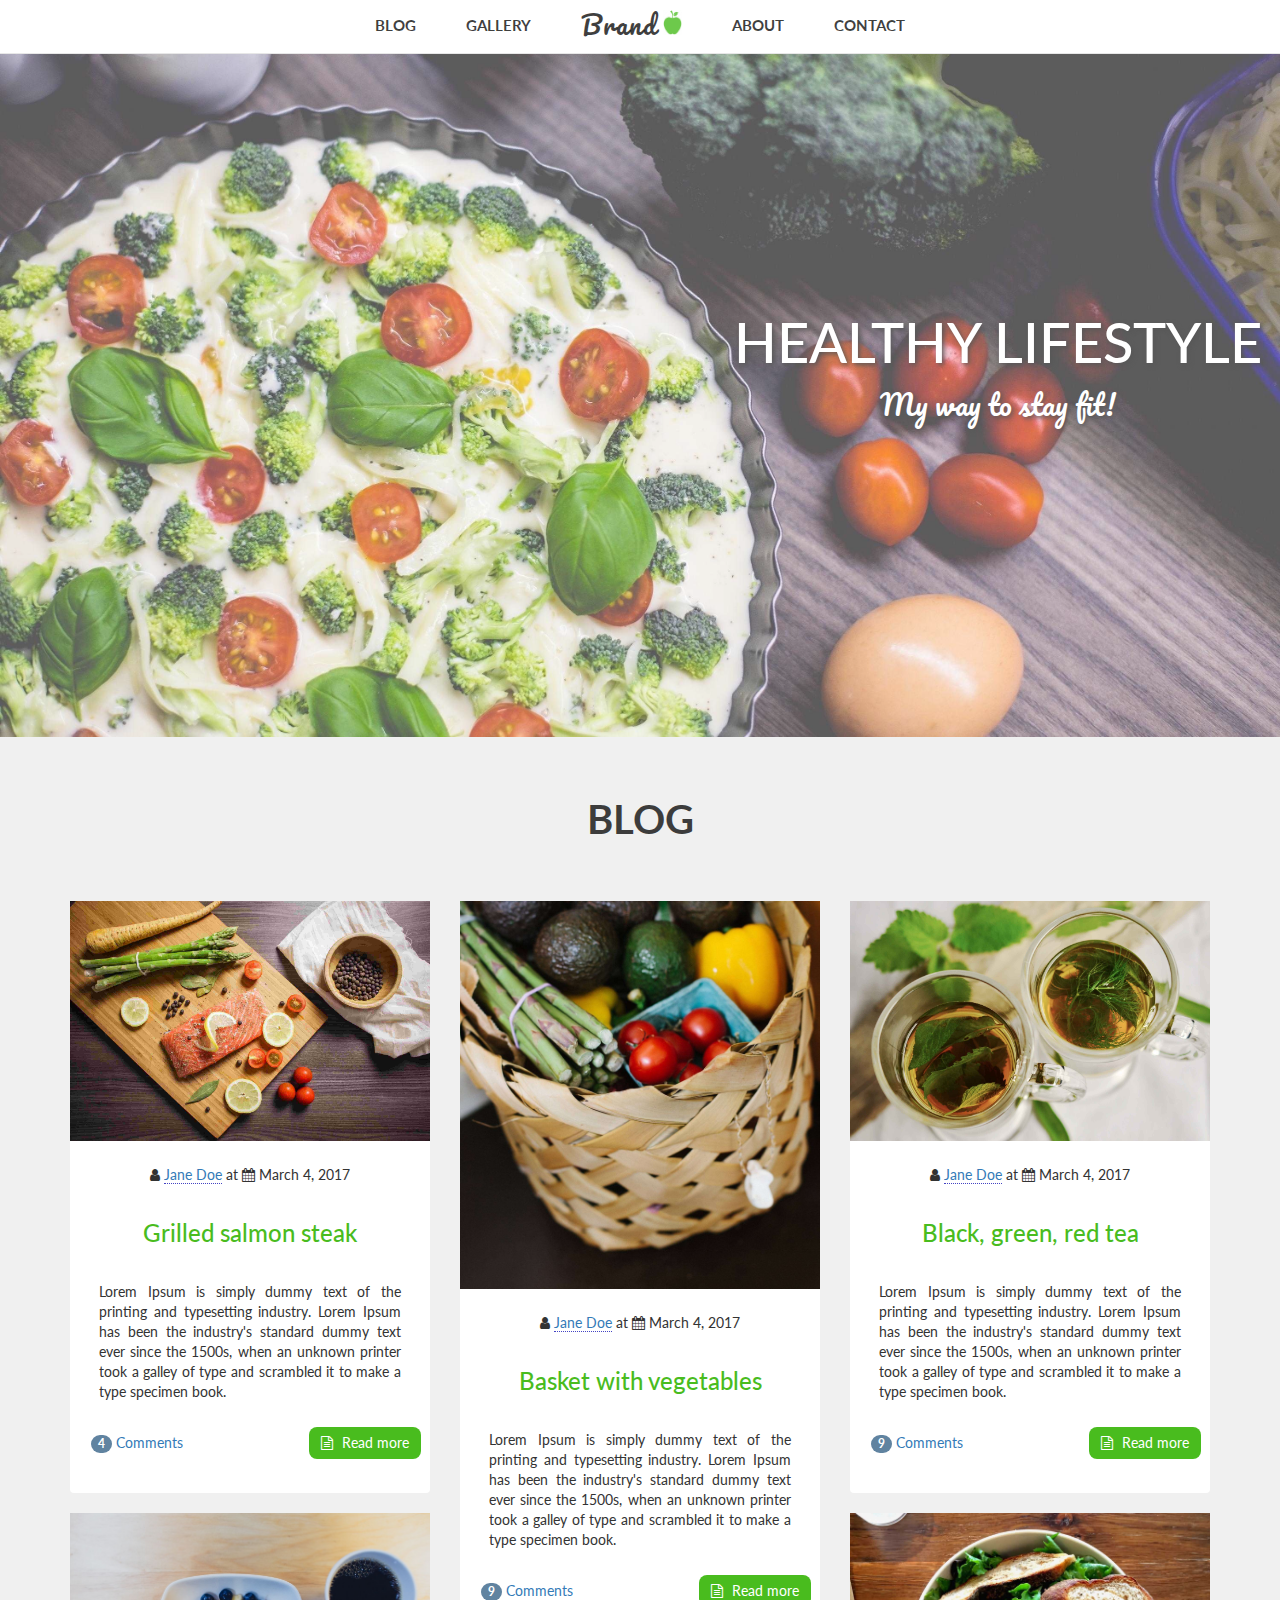
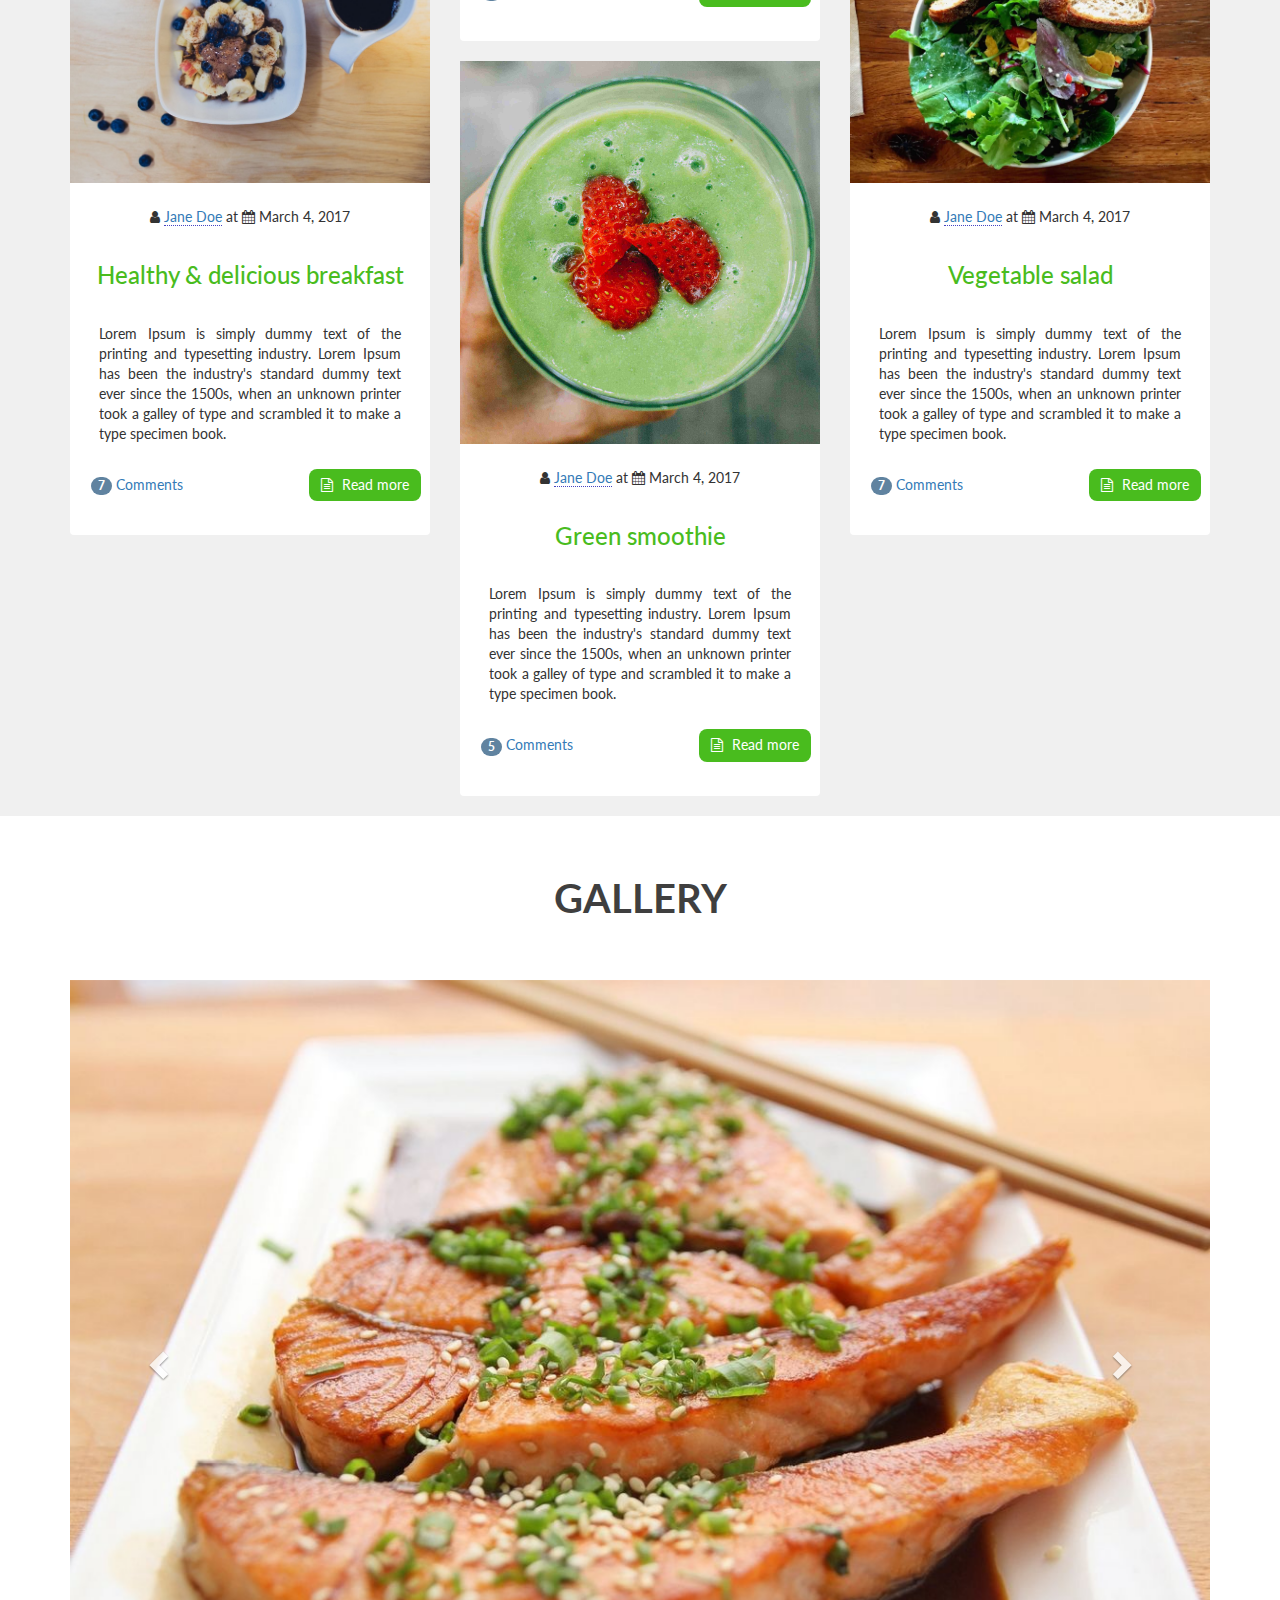
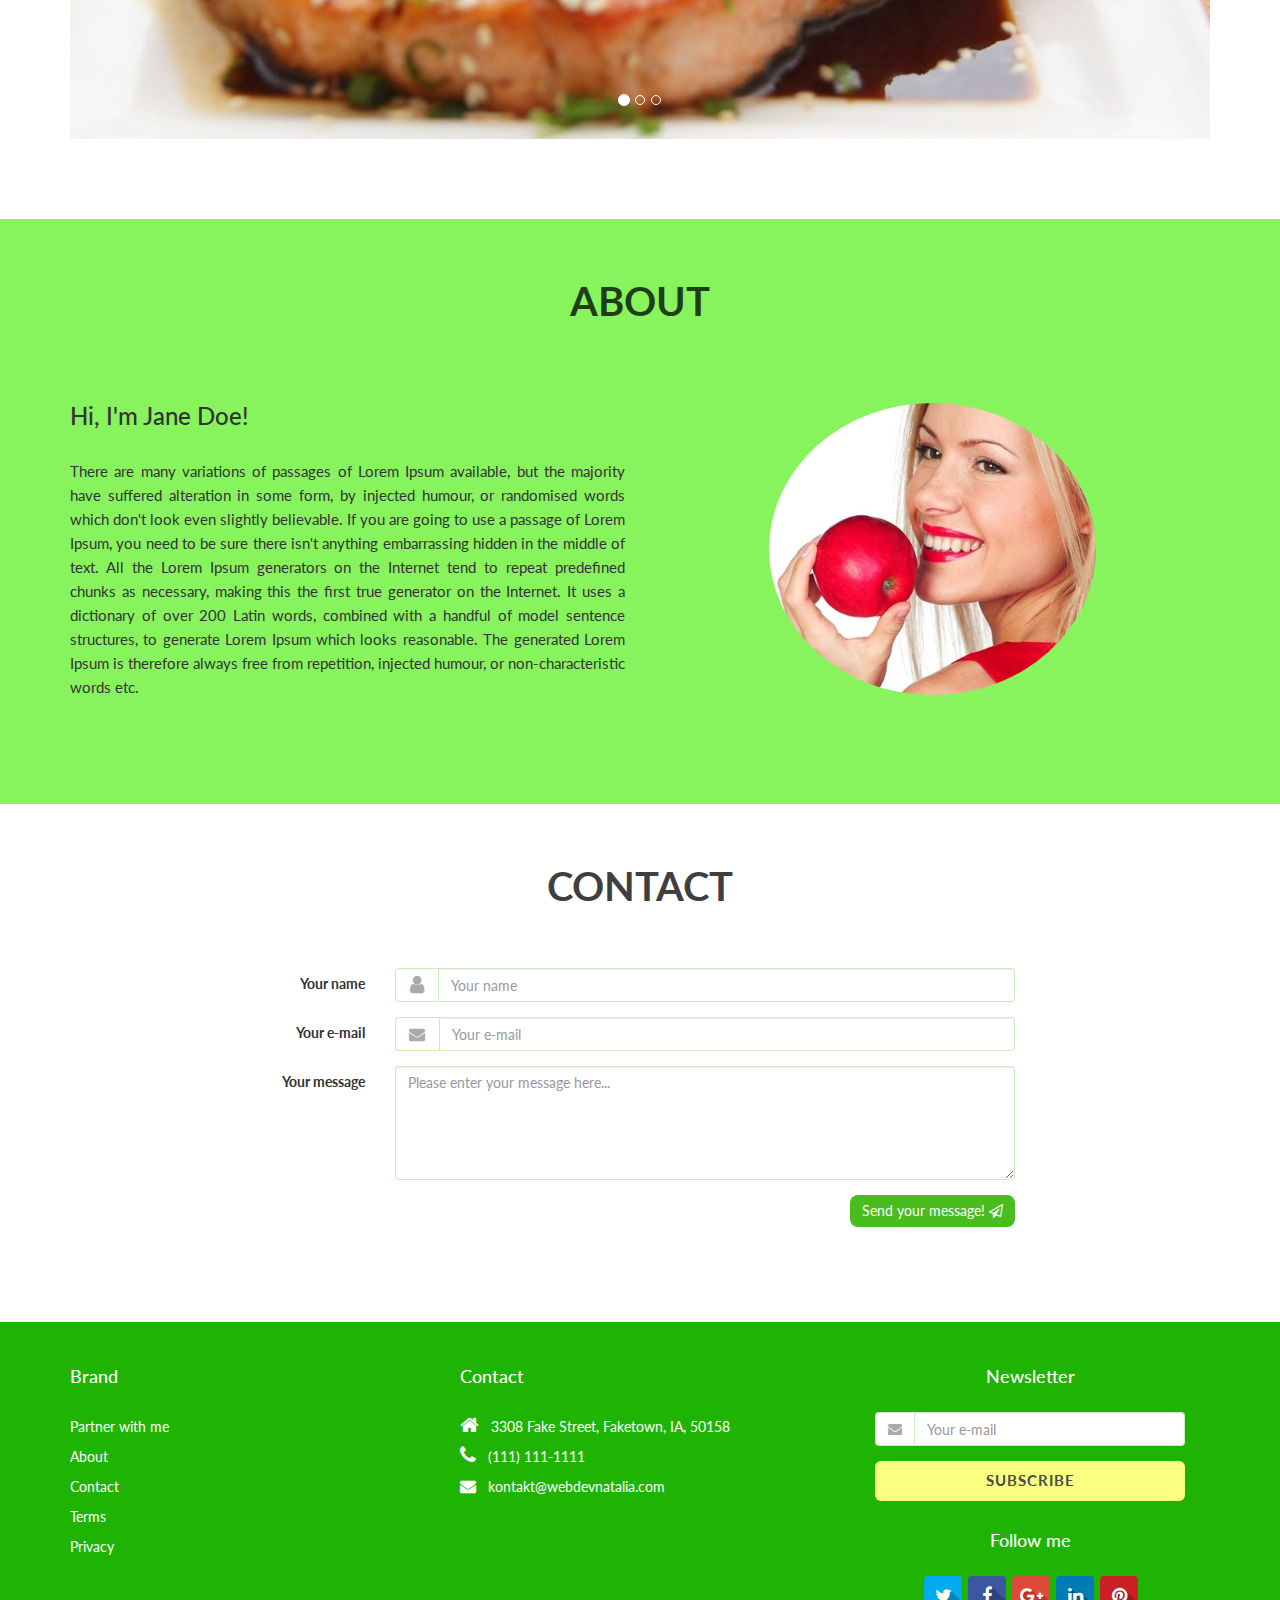
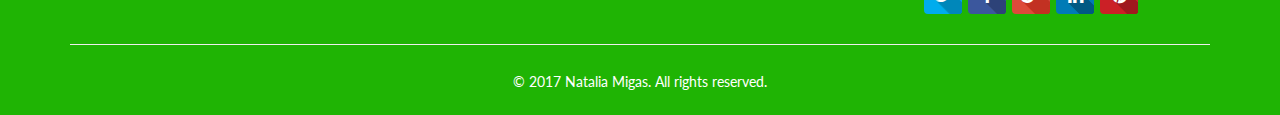
<file: bootstrap-project/index.html>
<!DOCTYPE html>
<html lang="en">
  <head>
    <meta charset="utf-8">
    <meta http-equiv="X-UA-Compatible" content="IE=edge">
    <meta name="viewport" content="width=device-width, initial-scale=1">
    <title>Bootstrap project</title>
    <!-- Bootstrap -->
    <link rel="stylesheet" href="https://maxcdn.bootstrapcdn.com/bootstrap/3.3.7/css/bootstrap.min.css" integrity="sha384-BVYiiSIFeK1dGmJRAkycuHAHRg32OmUcww7on3RYdg4Va+PmSTsz/K68vbdEjh4u" crossorigin="anonymous">
    <!-- css -->
    <link href="css/style.css" rel="stylesheet">
    <!-- fonts -->
    <link href="https://fonts.googleapis.com/css?family=Lato:400,700|Pacifico" rel="stylesheet">
    <link rel="stylesheet" href="font-awesome/css/font-awesome.min.css">
  </head>
  <body id="start">
  		<!-- Navbar -->
			<nav class="navbar navbar-default navbar-fixed-top">
				<div class="container-fluid">
				<!-- Brand and toggle get grouped for better mobile display -->
					<div class="navbar-header">
						<button type="button" class="navbar-toggle collapsed" data-toggle="collapse" data-target="#bs-example-navbar-collapse-1" aria-expanded="false">
							<span class="icon-bar"></span>
							<span class="icon-bar"></span>
							<span class="icon-bar"></span>
						</button>
						<a class="navbar-brand visible-xs scrollable" href="#start"><span id="logo-text">Brand</span> <img src="img/apple-icon.png" alt="apple logo" /></a>
					</div>
					<!-- Collect the nav links, forms, and other content for toggling -->
					<div class="collapse navbar-collapse" id="bs-example-navbar-collapse-1">
						<div class="row">
							<div class="col-xs-12 text-center">
								<ul class="nav navbar-nav">
									<li><a href="#blog" class="scrollable">blog<span class="sr-only">(current)</span></a></li>
									<li><a href="#gallery" class="scrollable">gallery</a></li>
									<li class="hidden-xs"><a class="navbar-brand scrollable" href="#start">Brand <img src="img/apple-icon.png" alt="apple logo"/></a></li>
									<li><a href="#about" class="scrollable">about</a></li>
									<li><a href="#contact" class="scrollable">contact</a></li>
								</ul>
							</div>
						</div>	
					</div><!-- /.navbar-collapse -->
				</div><!-- /.container-fluid -->
			</nav>
			<!-- Banner -->
			<div id="header">
				<img src="img/preparing-healthy-fitness-broccoli-pie-with-basil-picjumbo-com.jpg" class="img-responsive bg-header" alt="healthy fitness broccoli pie" />
				<div class="container" id="header-content">
					<h1>healthy lifestyle</h1>
					<h2>My way to stay fit!</h2>
				</div>
			</div>
			<!-- Blog section -->
			<div id="blog">
				<h2>blog</h2>
				<div class="container">
					<div class="row">
						<div class="col-lg-4 col-md-4 col-sm-12 col-xs-12">
							<!-- Blog article -->
							<div class="thumbnail">
								<a href="comingsoon.html"><img src="img/preparing-grilled-salmon-steak-picjumbo-com.jpg" alt="grilled salmon healthy food" /></a>
								<div class="caption">
										<p class="post-info"><i class="fa fa-user" aria-hidden="true"></i><a href="#about" class="post-author scrollable">Jane Doe</a>at<i class="fa fa-calendar" aria-hidden="true"></i>March 4, 2017</p>
									<a href="comingsoon.html"><h3>Grilled salmon steak</h3></a>
									<p class="blog-text">Lorem Ipsum is simply dummy text of the printing and typesetting industry. Lorem Ipsum has been the industry's standard dummy text ever since the 1500s, when an unknown printer took a galley of type and scrambled it to make a type specimen book.</p>
									<p class="post-footer"><a href="comingsoon.html" class="comments"><span class="badge">4</span> Comments </a> <a href="comingsoon.html" class="btn btn-success read-more" role="button"><i class="fa fa-file-text-o" aria-hidden="true"></i> Read more</a></p>
								</div>
							</div>
							<!-- Blog article -->
							<div class="thumbnail">
								<a href="comingsoon.html"><img src="img/breakfast-918987.jpg" alt="grilled salmon healthy food" /></a>
								<div class="caption">
										<p class="post-info"><i class="fa fa-user" aria-hidden="true"></i><a href="#about" class="post-author scrollable">Jane Doe</a>at<i class="fa fa-calendar" aria-hidden="true"></i>March 4, 2017</p>
									<a href="comingsoon.html"><h3>Healthy & delicious breakfast</h3></a>
									<p class="blog-text">Lorem Ipsum is simply dummy text of the printing and typesetting industry. Lorem Ipsum has been the industry's standard dummy text ever since the 1500s, when an unknown printer took a galley of type and scrambled it to make a type specimen book.</p>
									<p class="post-footer"><a href="comingsoon.html" class="comments"><span class="badge">7</span> Comments </a> <a href="comingsoon.html" class="btn btn-success read-more" role="button"><i class="fa fa-file-text-o" aria-hidden="true"></i> Read more</a></p>
								</div>
							</div>
						</div>
						<div class="col-lg-4 col-md-4 col-sm-12 col-xs-12">
							<!-- Blog article -->
							<div class="thumbnail">
								<a href="comingsoon.html"><img src="img/basket-690778.jpg" /></a>
								<div class="caption">
										<p class="post-info"><i class="fa fa-user" aria-hidden="true"></i><a href="#about" class="post-author scrollable">Jane Doe</a>at<i class="fa fa-calendar" aria-hidden="true"></i>March 4, 2017</p>
									<a href="comingsoon.html"><h3>Basket with vegetables</h3></a>
									<p class="blog-text">Lorem Ipsum is simply dummy text of the printing and typesetting industry. Lorem Ipsum has been the industry's standard dummy text ever since the 1500s, when an unknown printer took a galley of type and scrambled it to make a type specimen book.</p>
									<p class="post-footer"><a href="comingsoon.html" class="comments"><span class="badge">9</span> Comments </a> <a href="comingsoon.html" class="btn btn-success read-more" role="button"><i class="fa fa-file-text-o" aria-hidden="true"></i> Read more</a></p>
								</div>
							</div>
							<!-- Blog article -->
							<div class="thumbnail">
								<a href="comingsoon.html"><img src="img/StockSnap_R7992YD801.jpg" /></a>
								<div class="caption">
										<p class="post-info"><i class="fa fa-user" aria-hidden="true"></i><a href="#about" class="post-author scrollable">Jane Doe</a>at<i class="fa fa-calendar" aria-hidden="true"></i>March 4, 2017</p>
									<a href="comingsoon.html"><h3>Green smoothie</h3></a>
									<p class="blog-text">Lorem Ipsum is simply dummy text of the printing and typesetting industry. Lorem Ipsum has been the industry's standard dummy text ever since the 1500s, when an unknown printer took a galley of type and scrambled it to make a type specimen book.</p>
									<p class="post-footer"><a href="comingsoon.html" class="comments"><span class="badge">5</span> Comments </a> <a href="comingsoon.html" class="btn btn-success read-more" role="button"><i class="fa fa-file-text-o" aria-hidden="true"></i> Read more</a></p>
								</div>
							</div>
						</div>
						<div class="col-lg-4 col-md-4 col-sm-12 col-xs-12">
							<!-- Blog article -->
							<div class="thumbnail">
								<a href="comingsoon.html"><img src="img/herbal-tea-herbs-tee-mint-159203.jpeg" /></a>
								<div class="caption">
										<p class="post-info"><i class="fa fa-user" aria-hidden="true"></i><a href="#about" class="post-author scrollable">Jane Doe</a>at<i class="fa fa-calendar" aria-hidden="true"></i>March 4, 2017</p>
									<a href="comingsoon.html"><h3>Black, green, red tea</h3></a>
									<p class="blog-text">Lorem Ipsum is simply dummy text of the printing and typesetting industry. Lorem Ipsum has been the industry's standard dummy text ever since the 1500s, when an unknown printer took a galley of type and scrambled it to make a type specimen book.</p>
									<p class="post-footer"><a href="comingsoon.html" class="comments"><span class="badge">9</span> Comments </a> <a href="comingsoon.html" class="btn btn-success read-more" role="button"><i class="fa fa-file-text-o" aria-hidden="true"></i> Read more</a></p>
								</div>
							</div>
							<!-- Blog article -->
							<div class="thumbnail">
								<a href="comingsoon.html"><img src="img/salad.jpg" /></a>
								<div class="caption">
										<p class="post-info"><i class="fa fa-user" aria-hidden="true"></i><a href="#about" class="post-author scrollable">Jane Doe</a>at<i class="fa fa-calendar" aria-hidden="true"></i>March 4, 2017</p>
									<a href="comingsoon.html"><h3>Vegetable salad</h3></a>
									<p class="blog-text">Lorem Ipsum is simply dummy text of the printing and typesetting industry. Lorem Ipsum has been the industry's standard dummy text ever since the 1500s, when an unknown printer took a galley of type and scrambled it to make a type specimen book.</p>
									<p class="post-footer"><a href="comingsoon.html" class="comments"><span class="badge">7</span> Comments </a> <a href="comingsoon.html" class="btn btn-success read-more" role="button"><i class="fa fa-file-text-o" aria-hidden="true"></i> Read more</a></p>
								</div>
							</div>
						</div>
					</div>
				</div>
			</div>
				<!-- Gallery section -->
				<div id="gallery">
					<h2>gallery</h2>
					<div class="container">
						<div id="carousel-example-generic" class="carousel slide" data-ride="carousel">
						<!-- Indicators -->
							<ol class="carousel-indicators">
								<li data-target="#carousel-example-generic" data-slide-to="0" class="active"></li>
								<li data-target="#carousel-example-generic" data-slide-to="1"></li>
								<li data-target="#carousel-example-generic" data-slide-to="2"></li>
							</ol>
						<!-- Wrapper for slides -->
						<div class="carousel-inner" role="listbox">
							<div class="item active">
								<img src="img/food-712665_1920.jpg" alt="fish">
								<div class="carousel-caption">
								</div>
							</div>
						<div class="item">
							<img src="img/berries-1546125_1920.jpg" alt="berries">
							<div class="carousel-caption">
							</div>
						</div>
						<div class="item">
							<img src="img/fruit-bowl-1600023_1920.jpg" alt="fruit bowl">
							<div class="carousel-caption">
							</div>
						</div>
						</div>
						<!-- Controls -->
							<a class="left carousel-control" href="#carousel-example-generic" role="button" data-slide="prev">
								<span class="glyphicon glyphicon-chevron-left" aria-hidden="true"></span>
								<span class="sr-only">Previous</span>
							</a>
							<a class="right carousel-control" href="#carousel-example-generic" role="button" data-slide="next">
								<span class="glyphicon glyphicon-chevron-right" aria-hidden="true"></span>
								<span class="sr-only">Next</span>
							</a>
						</div>
					</div>
					</div>
					<!-- About section -->
					<div id="about">
						<h2>about</h2>
						<div class="container">
							<div class="row">
								<div class="col-lg-6">
									<h3>Hi, I'm Jane Doe!</h3>
									<p class="text-justify">There are many variations of passages of Lorem Ipsum available, but the majority have suffered alteration in some form, by injected humour, or randomised words which don't look even slightly believable. If you are going to use a passage of Lorem Ipsum, you need to be sure there isn't anything embarrassing hidden in the middle of text. All the Lorem Ipsum generators on the Internet tend to repeat predefined chunks as necessary, making this the first true generator on the Internet. It uses a dictionary of over 200 Latin words, combined with a handful of model sentence structures, to generate Lorem Ipsum which looks reasonable. The generated Lorem Ipsum is therefore always free from repetition, injected humour, or non-characteristic words etc.</p>
								</div>
								<div class="col-lg-6">
									<img src="img/janedoe.jpg" alt="i'm jane doe" class="img-responsive img-circle center-block">
								</div>
							</div>
						</div>
					</div>
					<!-- Contact section -->
					<div id="contact">
						<h2>contact</h2>
						<div class="container">
						<div class="row">
							<div class="col-lg-8 col-lg-offset-2 col-md-8 col-md-offset-2 col-sm-8 col-sm-offset-2">
								<form class="form-horizontal">
								<fieldset>   
								<!-- Name input-->
								<div class="form-group">
									<label class="col-md-2 control-label" for="name">Your name</label>
									<div class="col-md-10">
									<div class="input-group">
											<div class="input-group-addon"><i class="fa fa-user" aria-hidden="true"></i></div>
										<input id="name" name="name" type="text" placeholder="Your name" class="form-control" required>
									</div>
									</div>
								</div>    
								<!-- Email input-->
								<div class="form-group">
									<label class="col-md-2 control-label" for="email">Your e-mail</label>
									<div class="col-md-10">
										<div class="input-group">
											<div class="input-group-addon"><i class="fa fa-envelope" aria-hidden="true"></i></div>
										<input id="email" name="email" type="email" placeholder="Your e-mail" class="form-control" required>
										</div>
									</div>
								</div>    
								<!-- Message body -->
								<div class="form-group">
									<label class="col-md-2 control-label" for="message">Your message</label>
									<div class="col-md-10">
									<textarea class="form-control" id="message" name="message" placeholder="Please enter your message here..." rows="5" required></textarea>
									</div>
								</div>    
								<!-- Form actions -->
								<div class="form-group">
									<div class="col-md-12 text-right">
									<button type="submit" class="btn btn-success">Send your message! <i class="fa fa-paper-plane-o" aria-hidden="true"></i></button>
									</div>
								</div>
								</fieldset>
								</form>
							</div>
						</div>
					</div>
					</div>
					<!-- Footer section -->
					<div id="footer">
						<div class="container">
							<div class="row">
								<div class="col-lg-4 col-md-4 col-sm-4">
									<h4>Brand</h4>
									<ul class="footer-info">
										<li><a href="#contact" class="scrollable">Partner with me</a></li>
										<li><a href="#about" class="scrollable">About</a></li>
										<li><a href="#contact" class="scrollable">Contact</a></li>
										<li><a href="#" class="scrollable">Terms</a></li>
										<li><a href="#" class="scrollable">Privacy</a></li>
									</ul>
								</div>
								<div class="col-lg-4 col-md-4 col-sm-4">
									<h4>Contact</h4>
									<ul class="footer-info">
									<li><i class="fa fa-home" aria-hidden="true"></i> 3308 Fake Street, Faketown, IA, 50158</li>
									<li><i class="fa fa-phone" aria-hidden="true"></i> (111) 111-1111</li>
								  <li><i class="fa fa-envelope" aria-hidden="true"></i> <a href="mailto:kontakt@webdevnatalia.com">kontakt@webdevnatalia.com</a></li>
									</ul>
								</div>
								<div class="col-lg-4 col-md-4 col-sm-4 text-center">
								<h4>Newsletter</h4>
									<form class="form-horizontal">
										<div class="form-group">
											<div class="input-group">
												<div class="input-group-addon"><i class="fa fa-envelope" aria-hidden="true"></i></div>
												<input type="email" class="form-control" id="your-email" placeholder="Your e-mail" required>
											</div>
										</div>
										<div class="form-group">
											<div class="text-center">
												<button type="submit" class="btn btn-default btn-lg btn-block">Subscribe</button>
											</div>
										</div>
									</form>
									<h4>Follow me</h4>
										<ul class="social-nav">
											<li><a href="https://www.twitter.com/" target="_blank" title="Twitter" rel="nofollow" class="twitter"><i class="fa fa-twitter"></i></a></li>
											<li><a href="https://www.facebook.com/" target="_blank" title="Facebook" rel="nofollow" class="facebook"><i class="fa fa-facebook"></i></a></li>
											<li><a href="https://plus.google.com" target="_blank" title="Google plus" rel="nofollow" class="google"><i class="fa fa-google-plus"></i></a></li>
											<li><a href="https://www.linkedin.com/" target="_blank" title="Linkedin" rel="nofollow" class="linkedin"><i class="fa fa-linkedin"></i></a></li>
											<li><a href="https://www.pinterest.com/" target="_blank" title="Pinterest" rel="nofollow" class="pinterest"><i class="fa fa-pinterest"></i></a></li>
										</ul>
							</div>
						</div>
						</div>
						<div class="container text-center footer-bottom">
							<hr>
							<p>&copy; 2017 Natalia Migas. All rights reserved.</p>
						</div>
					</div>
    <!-- jQuery (necessary for Bootstrap's JavaScript plugins) -->
    <script src="https://ajax.googleapis.com/ajax/libs/jquery/1.12.4/jquery.min.js"></script>
    <!-- Include all compiled plugins (below), or include individual files as needed -->
    <script src="https://maxcdn.bootstrapcdn.com/bootstrap/3.3.7/js/bootstrap.min.js" integrity="sha384-Tc5IQib027qvyjSMfHjOMaLkfuWVxZxUPnCJA7l2mCWNIpG9mGCD8wGNIcPD7Txa" crossorigin="anonymous"></script>
    <!-- Hamburger menu -->
    <script>
		$(function() { 
			$(".navbar-toggle").on("click", function () {
    		$(this).toggleClass("active");
			});
		});
	</script>
	<script>
		$(function() {
			$('.carousel').carousel({
				interval: 10000;
			}); 
		});  
	</script>
	<script>
		$(function($) {
			$('.scrollable').click(function (e) {
				e.preventDefault(); 
				var target = $(this).attr('href'); 
				$('body,html').animate({
					scrollTop: $(target).offset().top, 
				}, 1000);
				$('.navbar-collapse').collapse('hide'); 
				$('.navbar-toggle').removeClass('active'); 
			});
		});
	</script>
  </body>
</html>
</file>
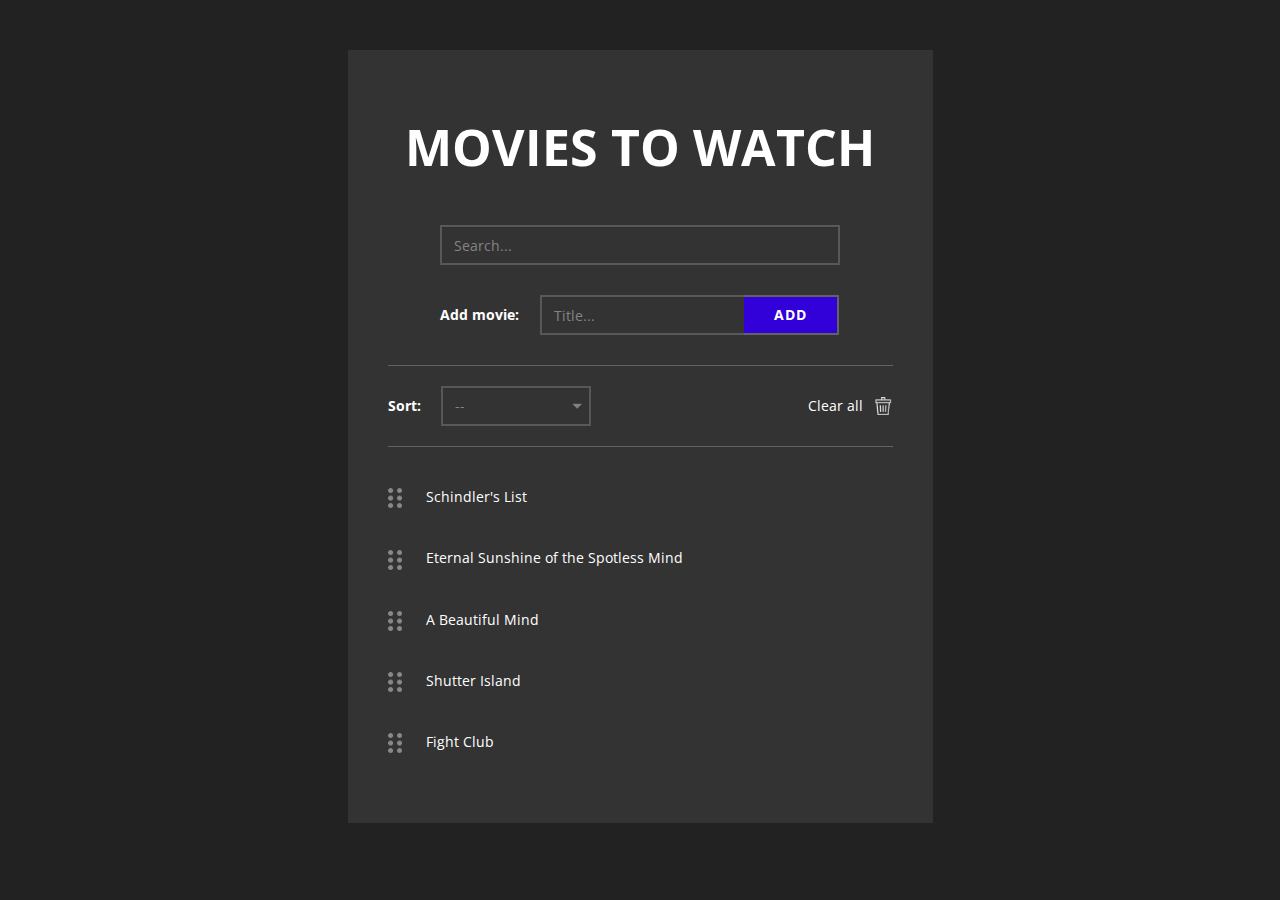
<file: list of movies to watch/index.html>
<!DOCTYPE html>
<html lang="en">

<head>
  <meta charset="utf-8">
  <meta name="viewport" content="width=device-width, initial-scale=1.0">

  <title>List of movies to watch by Natalia Migas - Pure Vanilla JavaScript</title>

  <link href="css/main.css" rel="stylesheet" type="text/css" />

</head>

<body>

  <div class="container">
    <div class="row">
      <div class="wrapper col-md-6 col-md-offset-3 col-xs-12">
        <h1>Movies to watch</h1>
        <form class="form-horizontal search-movies" id="searchMovies">
          <input type="text" placeholder="Search..." class="form-control search">
        </form>
        <form class="form-inline add-movie" id="addMovie">
          <label for="add">Add movie:</label>
          <div class="input-group">
            <input type="text" class="form-control add" id="add" placeholder="Title...">
            <span class="input-group-btn">
              <button class="btn btn-default">Add</button>
            </span>
          </div>
        </form>
        <div class="option-bar">
          <div class="sort">
            <label>Sort: </label>
            <select class="form-control sort" id="sort">
              <option value="0">--</option>           
              <option value="a-z">A-Z</option>
              <option value="z-a">Z-A</option>
            </select>
          </div>
          <span class="clear">Clear all</span>
        </div>
        <ul class="movies">
          <li>
            <img src="img/dots.png" alt="drag & drop">
            <span class="title">Schindler's List</span>
            <span class="delete"></span>
          </li>
          <li>
            <img src="img/dots.png" alt="drag & drop">
            <span class="title">Eternal Sunshine of the Spotless Mind</span>
            <span class="delete"></span>
          </li>
          <li>
            <img src="img/dots.png" alt="drag & drop">
            <span class="title">A Beautiful Mind</span>
            <span class="delete"></span>
          </li>
          <li>
            <img src="img/dots.png" alt="drag & drop">
            <span class="title">Shutter Island</span>
            <span class="delete"></span></li>
          <li>
            <img src="img/dots.png" alt="drag & drop">
            <span class="title">Fight Club</span>
            <span class="delete"></span>
          </li>
        </ul>
      </div>
    </div>
    <!-- row -->
  </div>
  <!-- container -->

  <script src="js/scripts.js"></script>
</body>

</html>
</file>
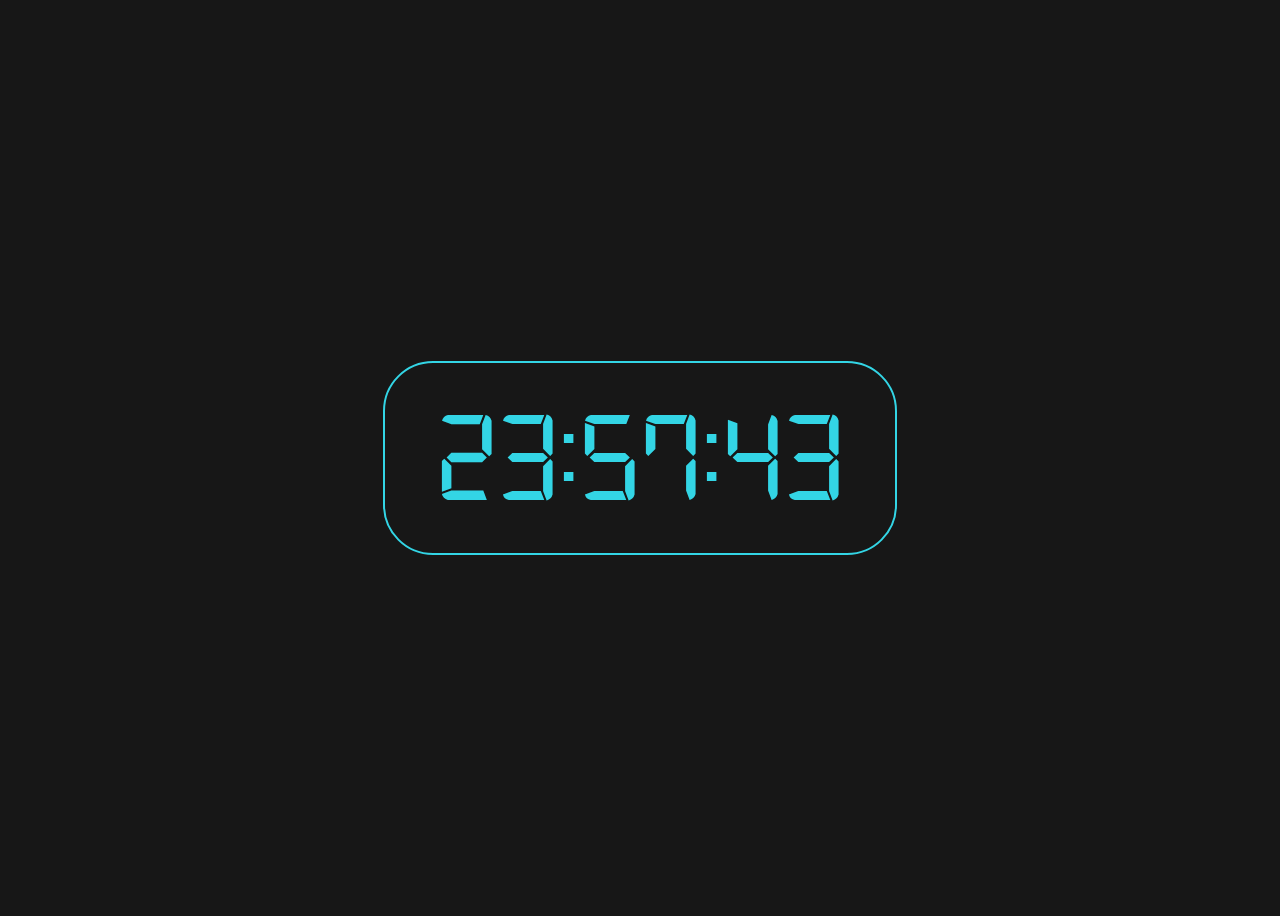
<file: simple-digital-clock/index.html>
<!DOCTYPE html>
<html lang="en">
<head>
	<meta charset="utf-8">
	<meta name="viewport" content="width=device-width, initial-scale=1.0">
	<title>Digital Clock</title>
	<link rel="stylesheet" href="style.css">
</head>

<body>
	<div id="clock"></div>
	<script src="clock.js"></script>
</body>
</html>
</file>
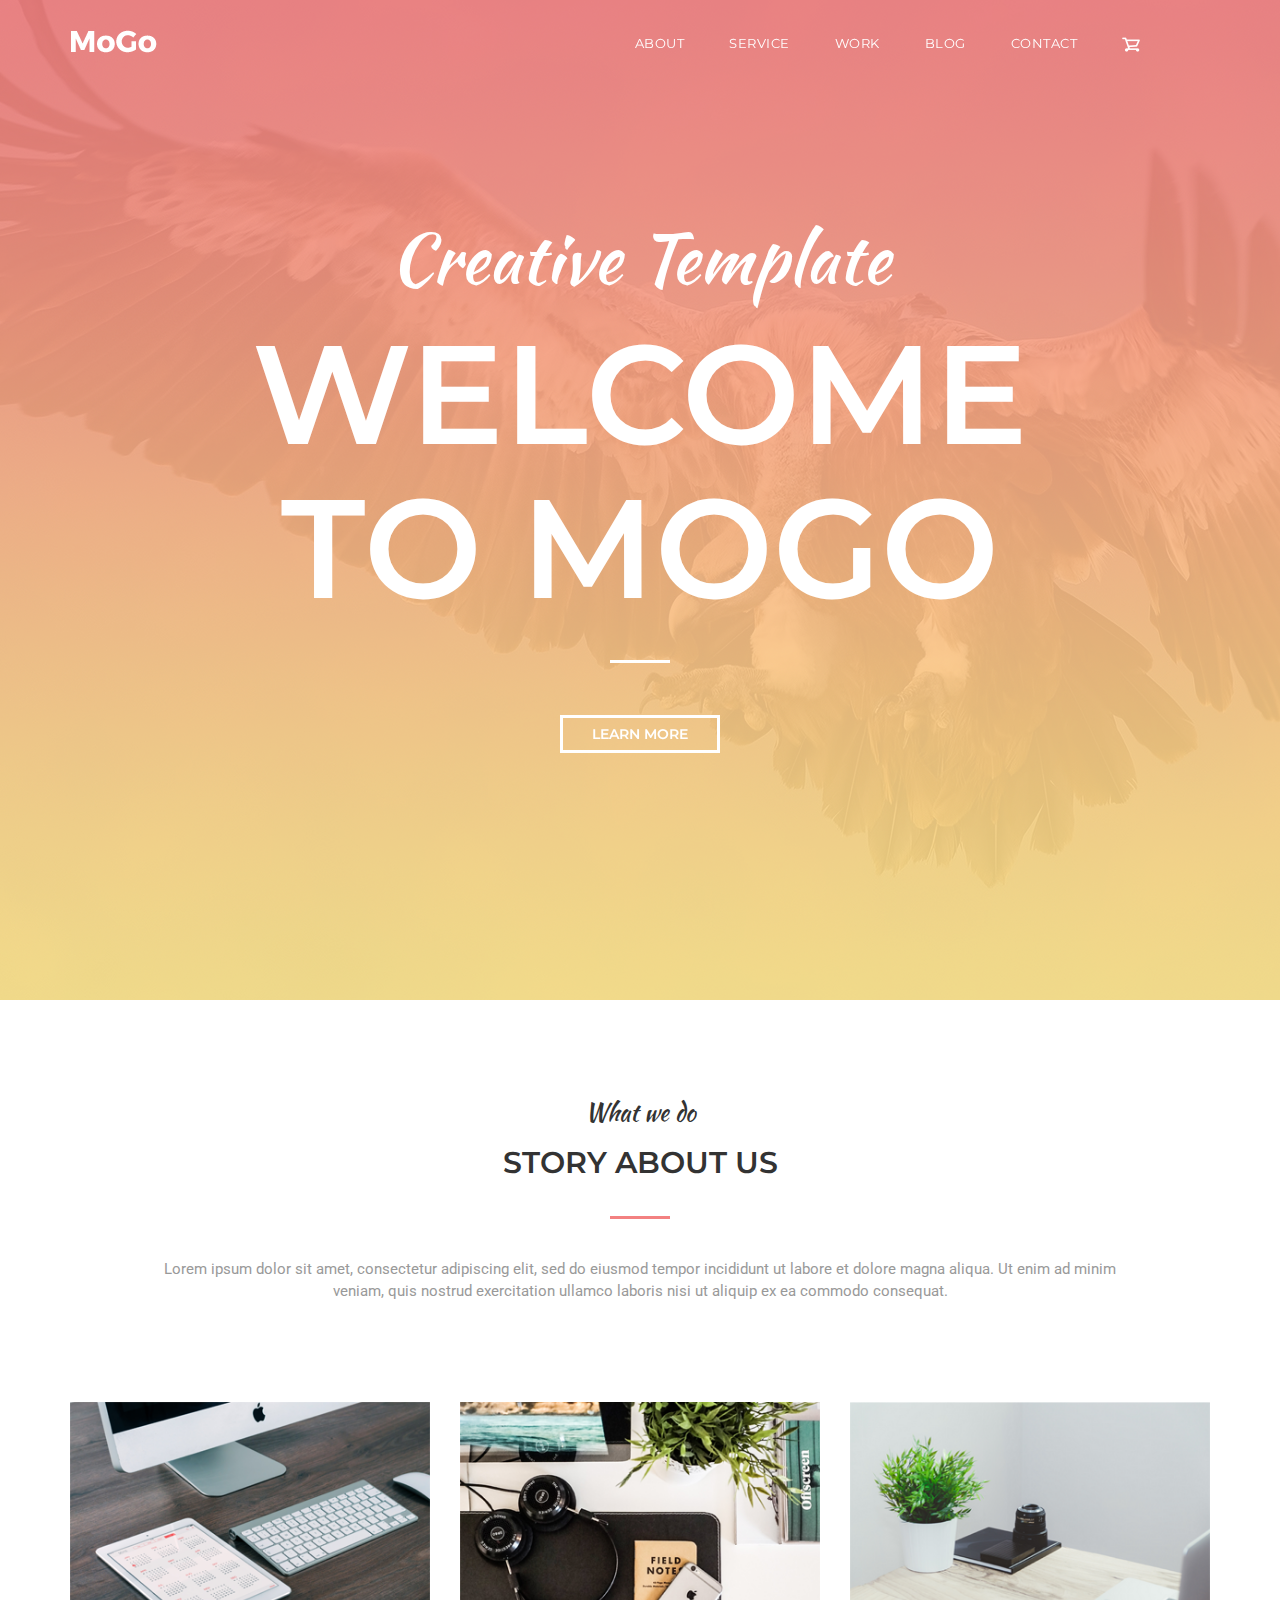
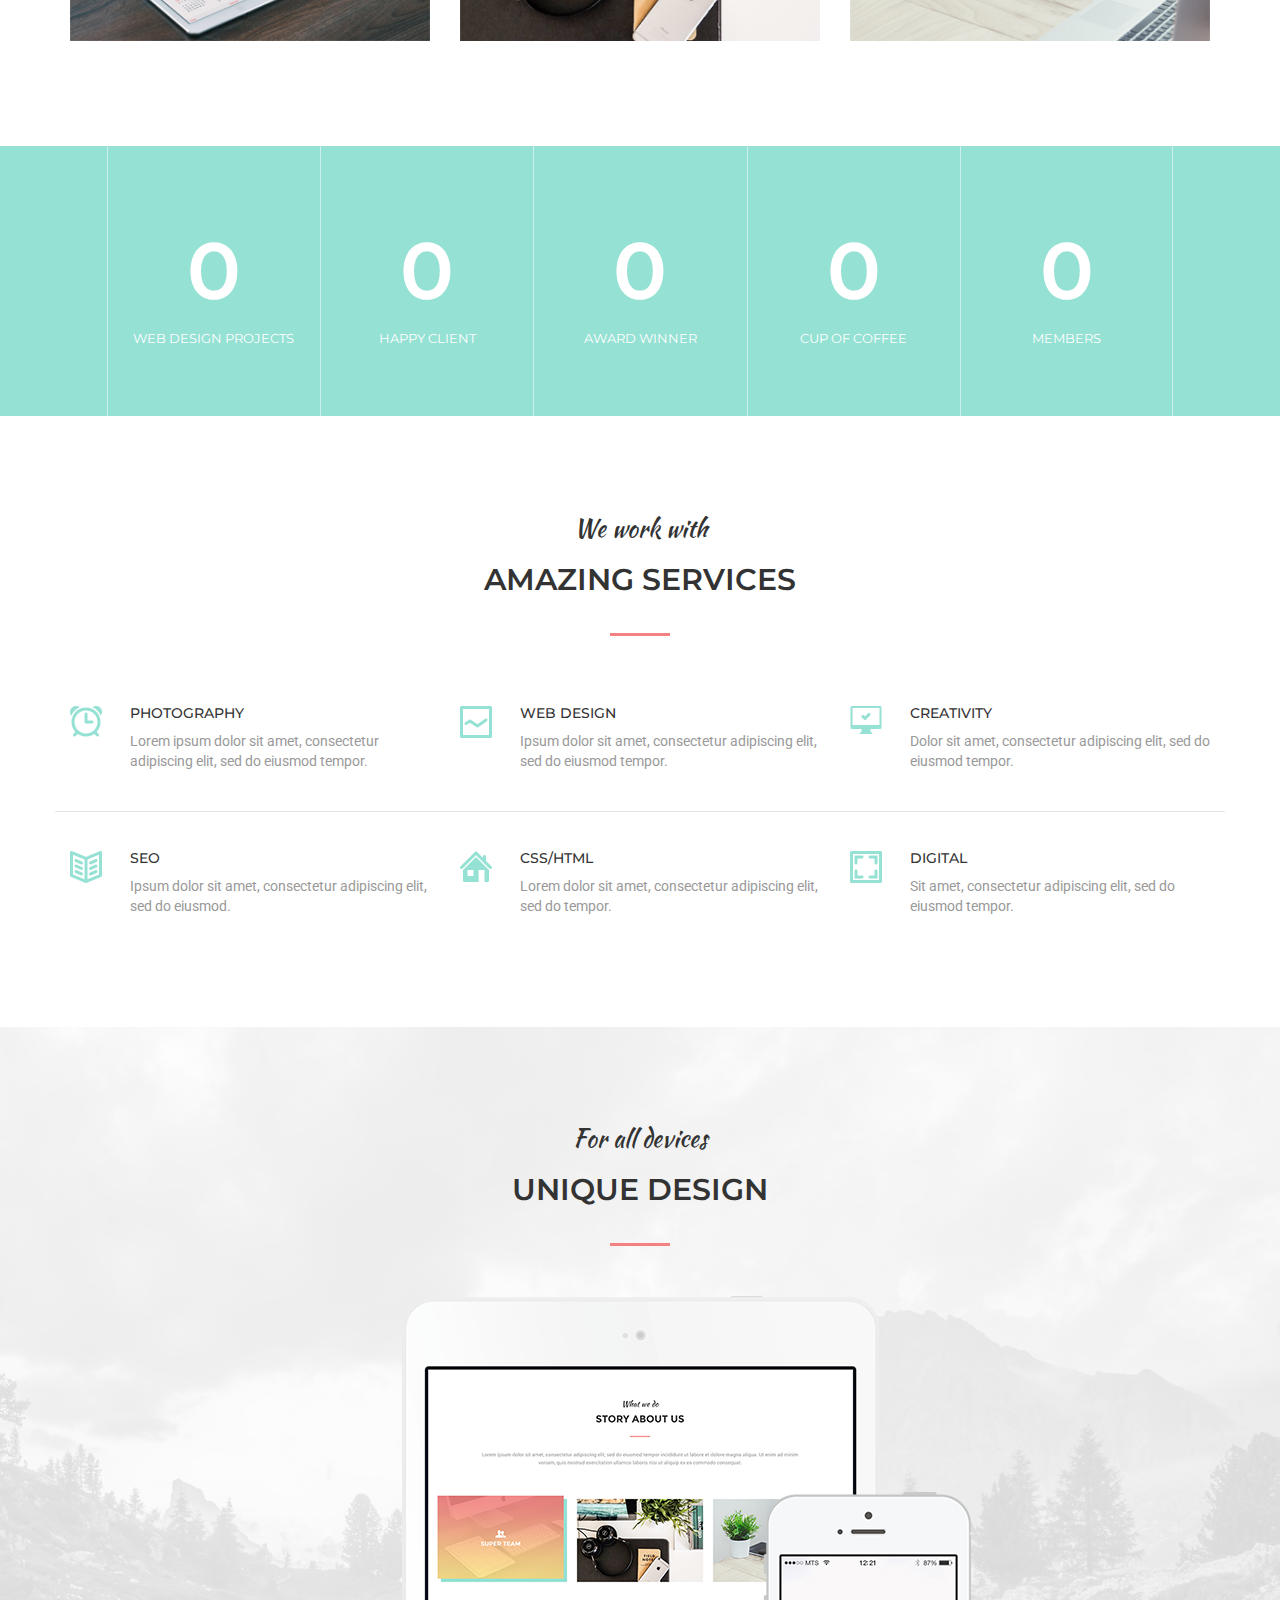
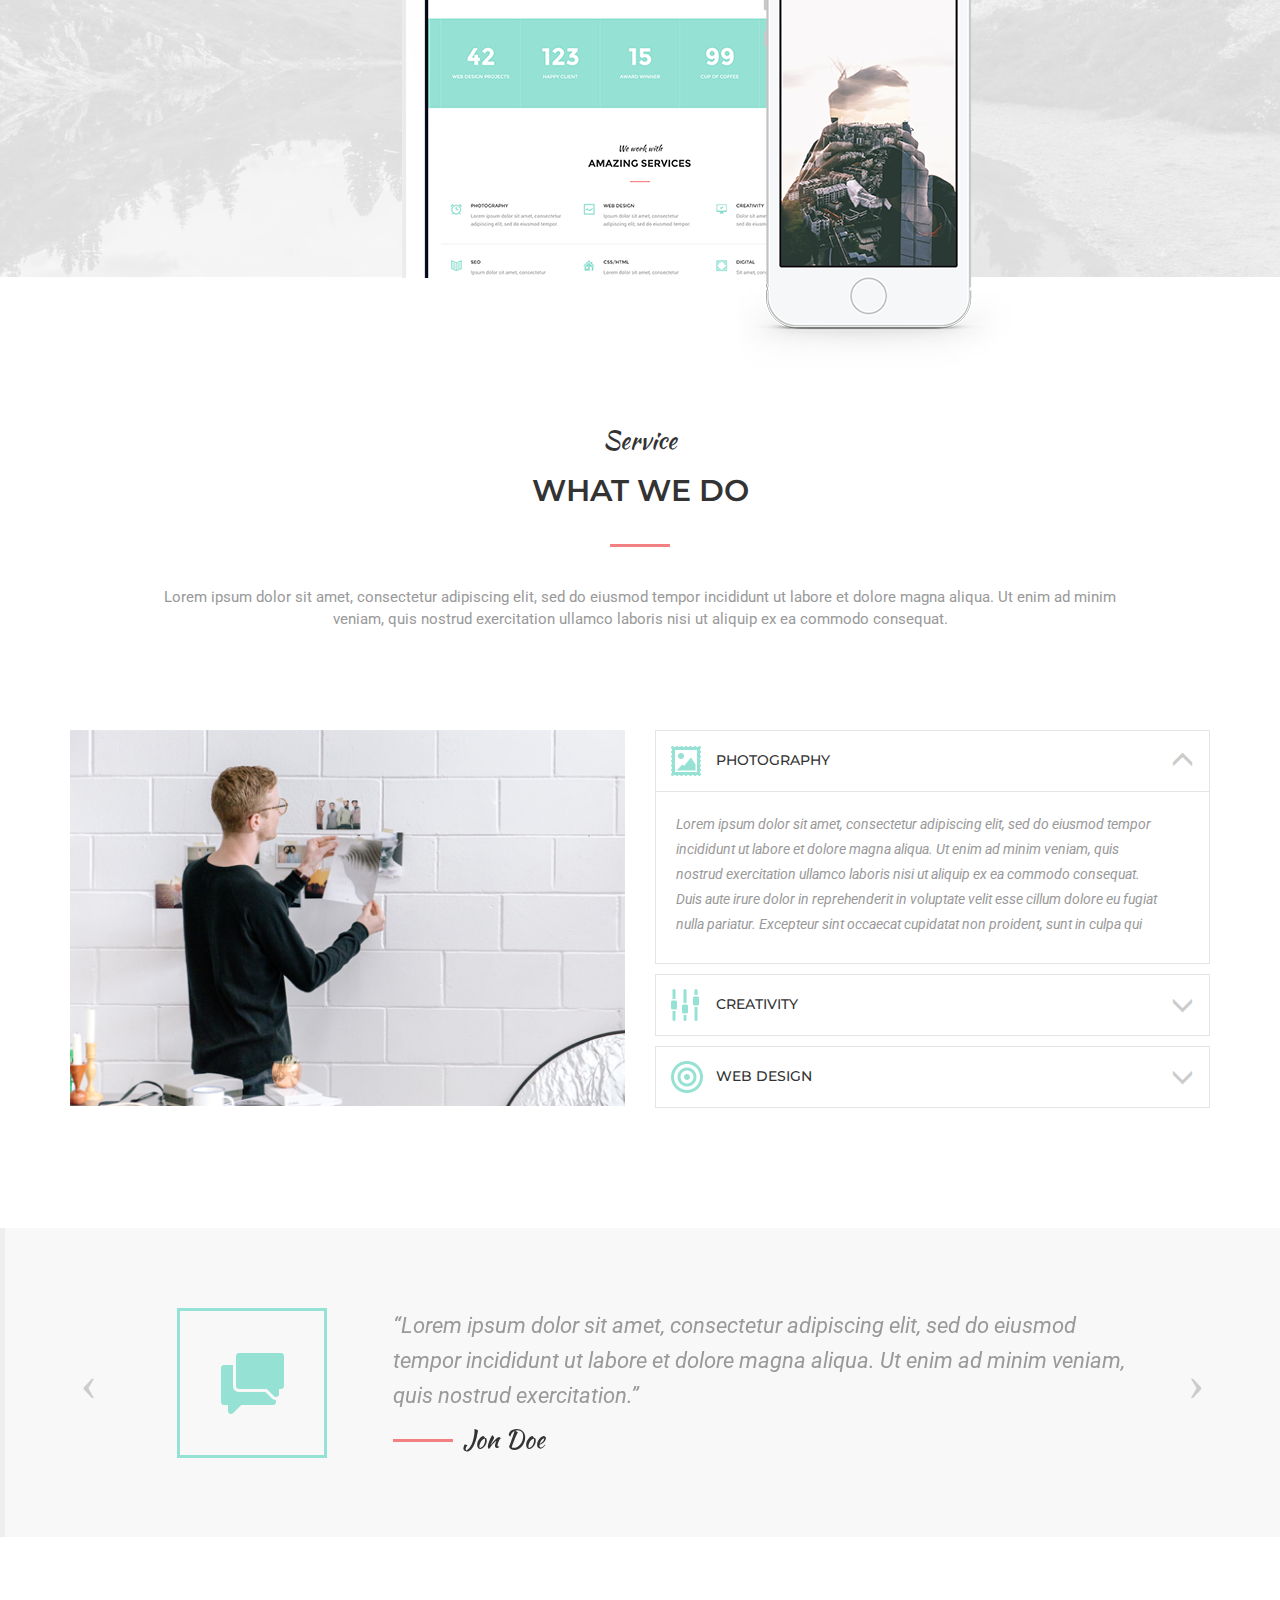
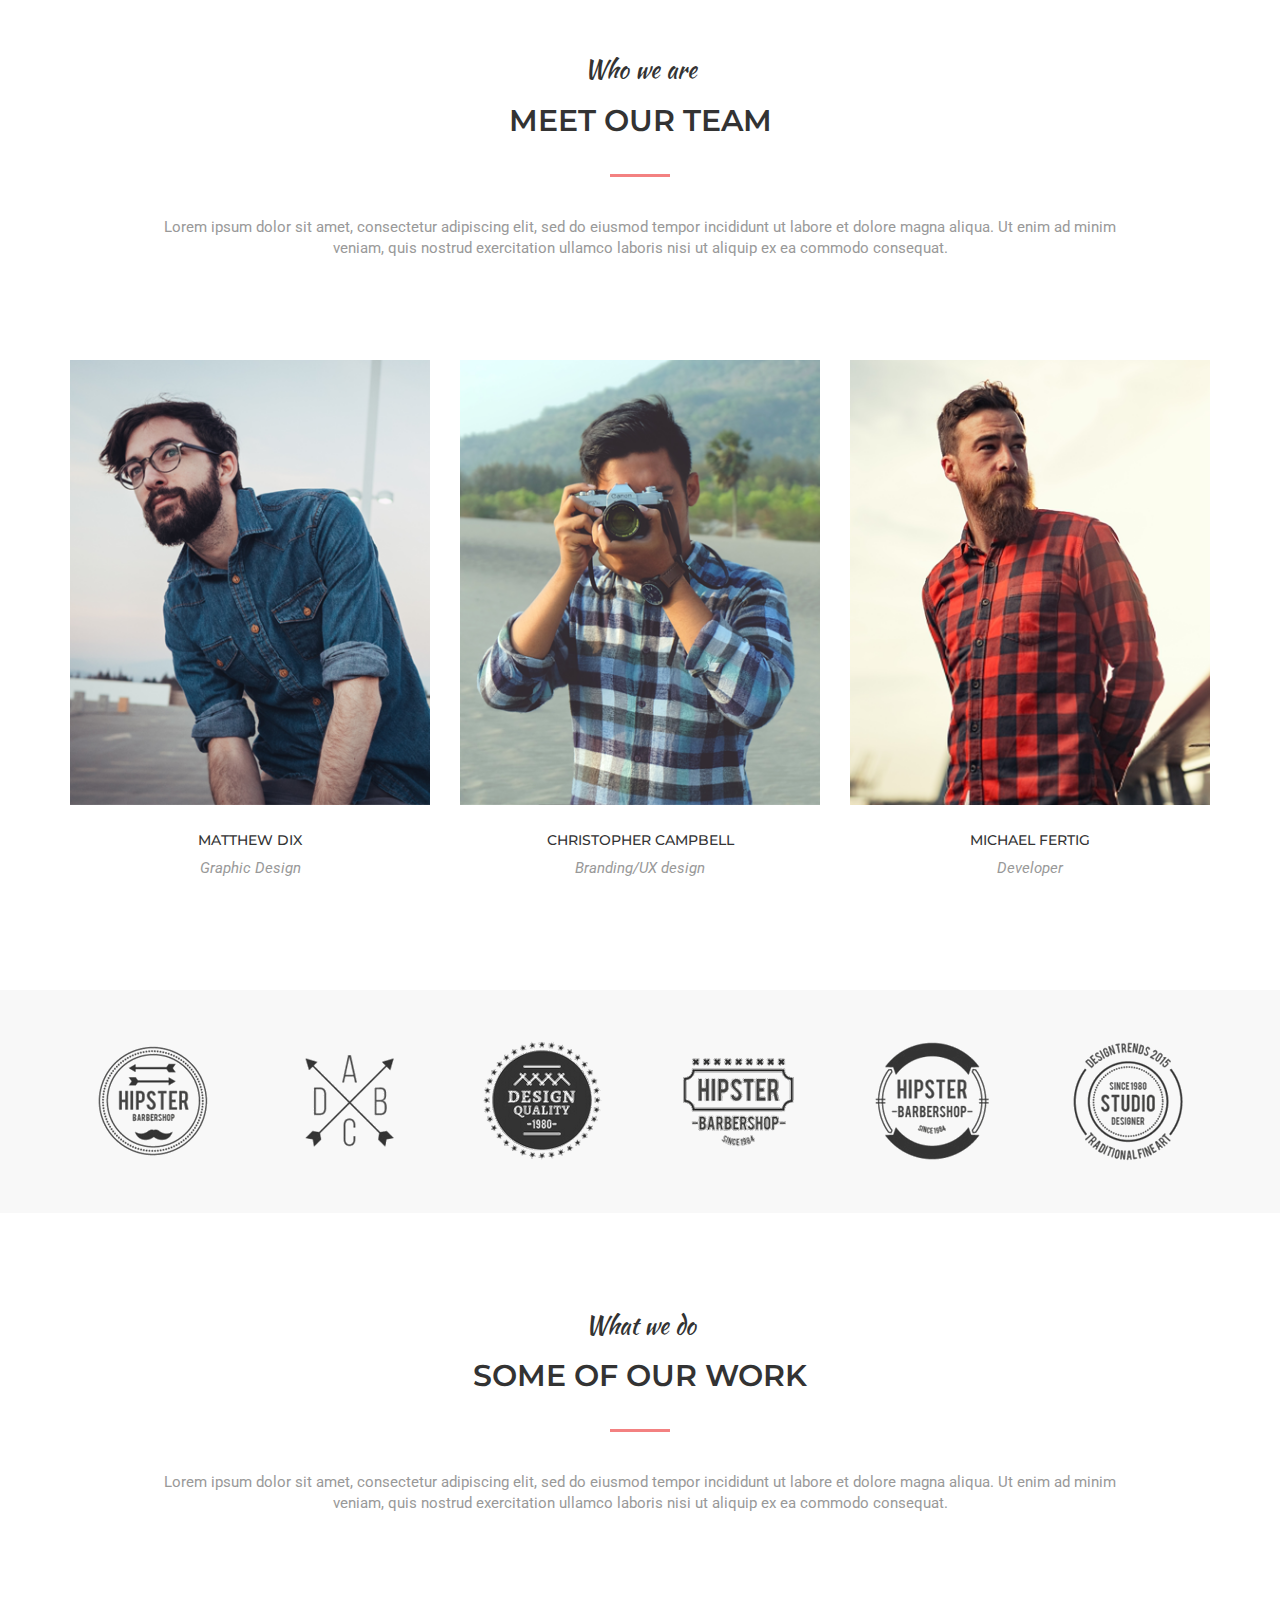
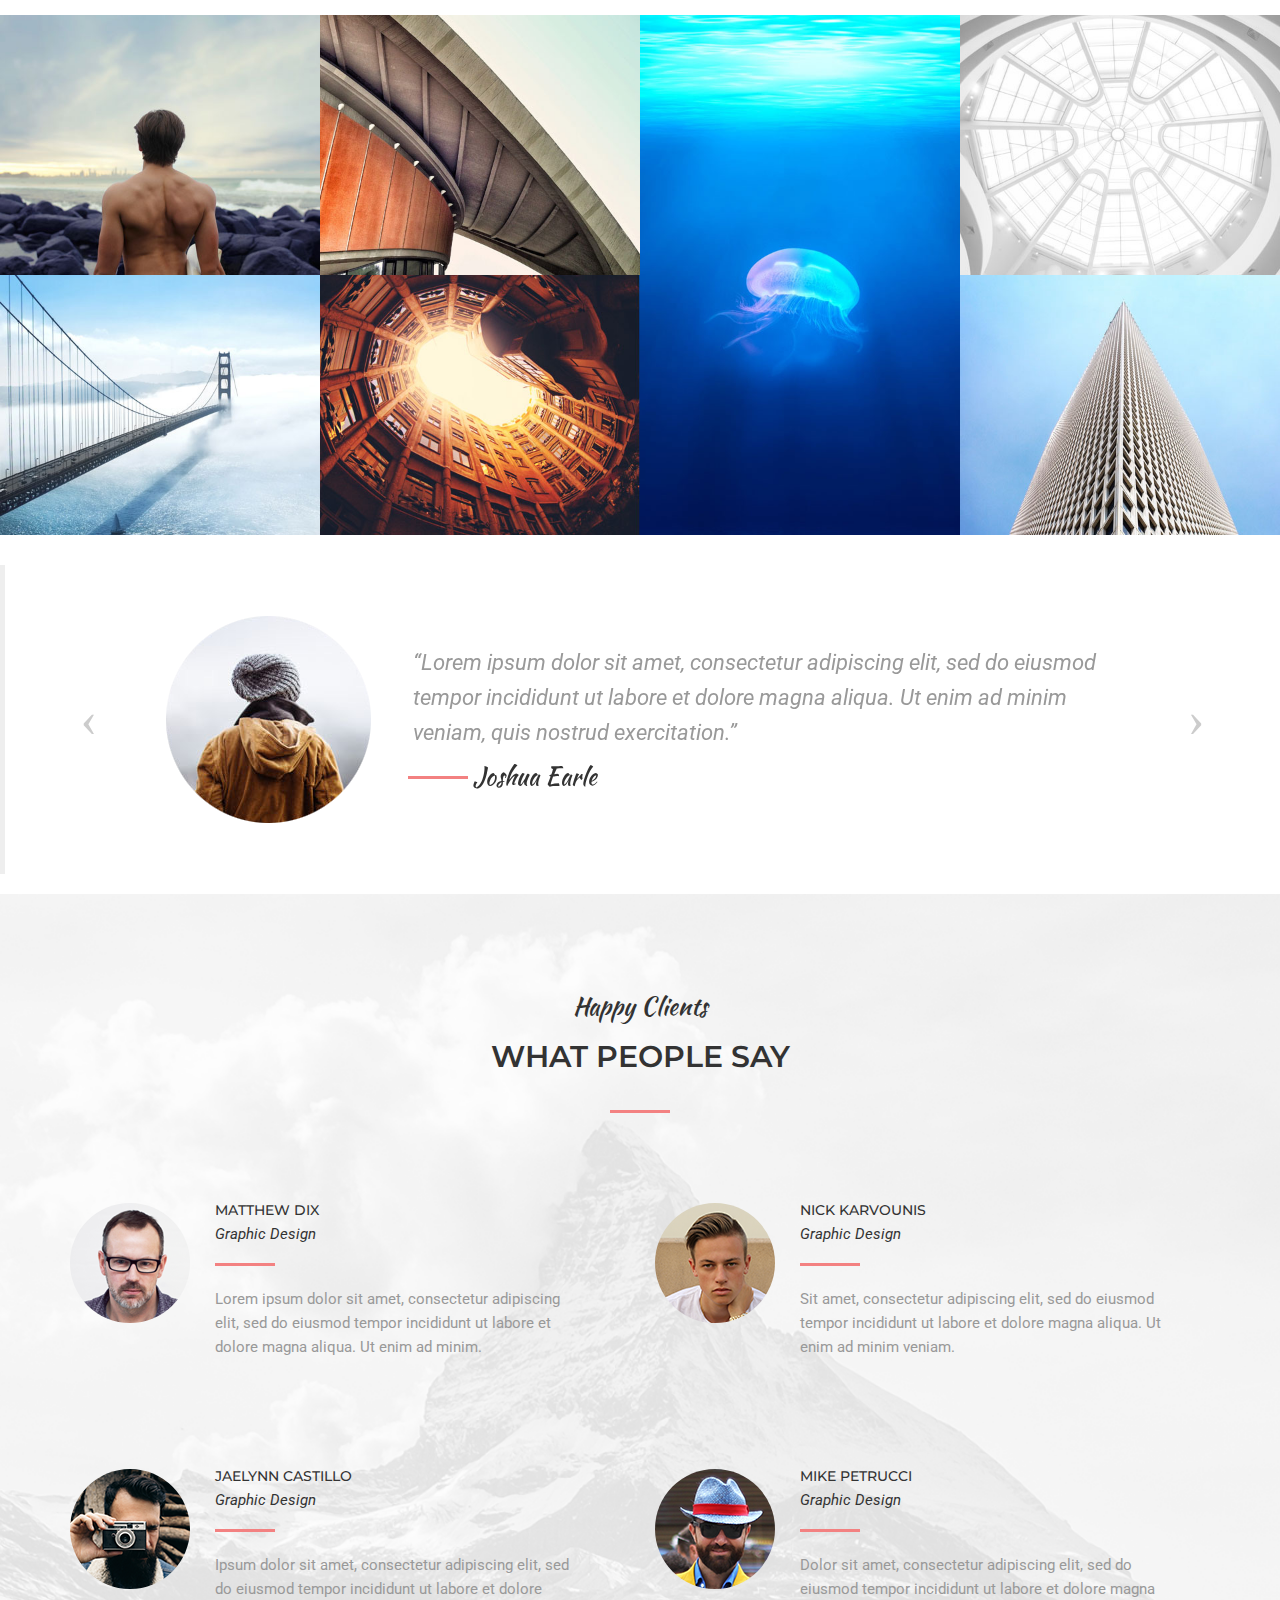
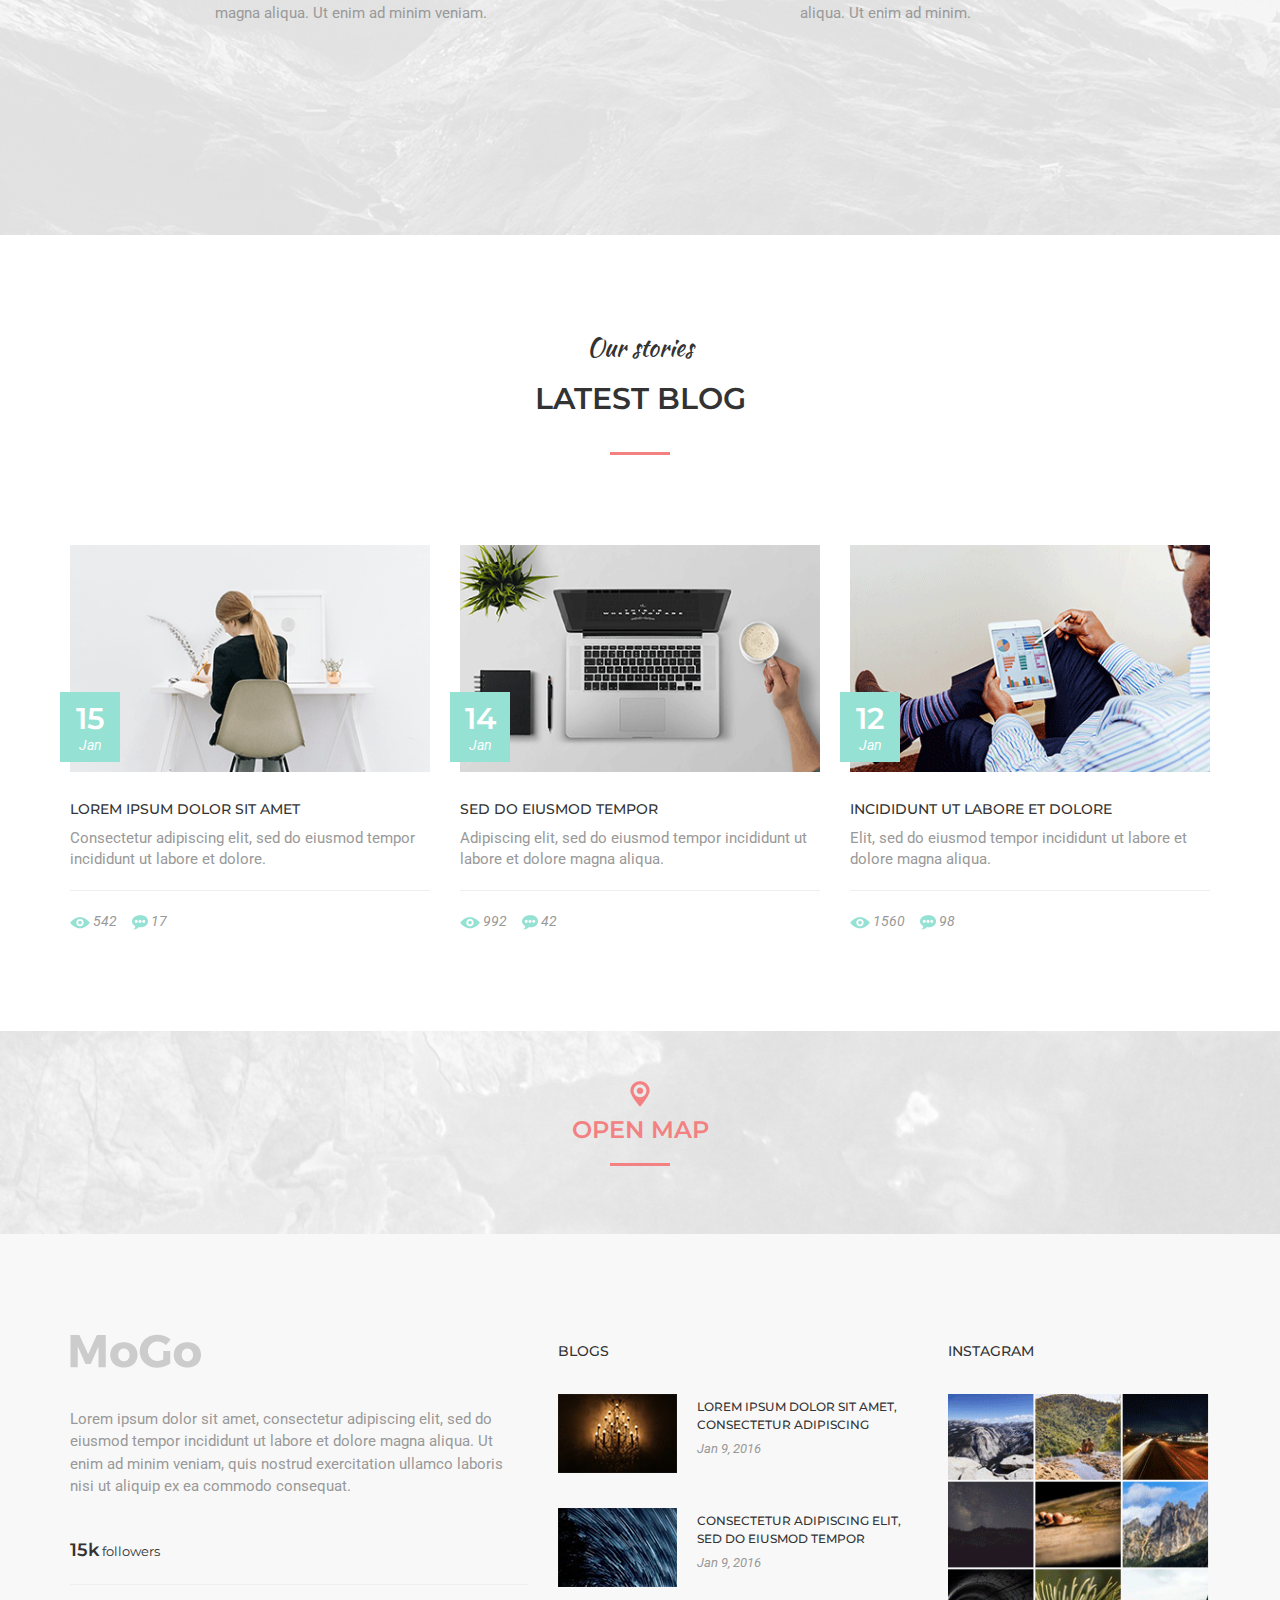
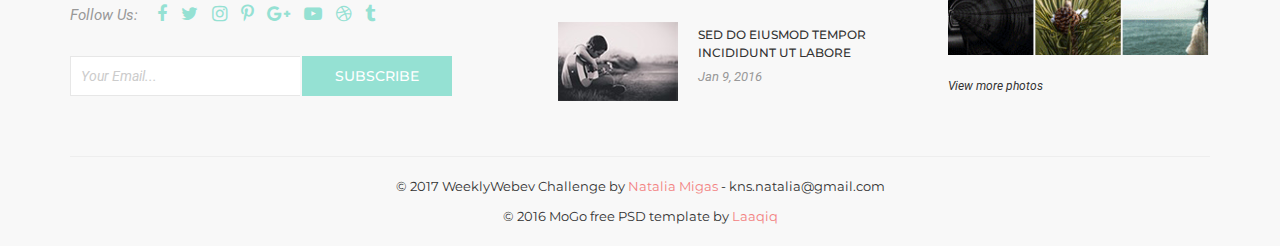
<file: weekly-webdev-challenge35/index.html>
<!DOCTYPE html>
<html lang="en">

<head>
	<meta charset="utf-8">
	<meta http-equiv="X-UA-Compatible" content="IE=edge">
	<meta name="viewport" content="width=device-width, initial-scale=1">
	<title>Weekly WebDev Challenge #35</title>
	<!-- Bootstrap -->
	<link rel="stylesheet" href="https://maxcdn.bootstrapcdn.com/bootstrap/3.3.7/css/bootstrap.min.css" integrity="sha384-BVYiiSIFeK1dGmJRAkycuHAHRg32OmUcww7on3RYdg4Va+PmSTsz/K68vbdEjh4u" crossorigin="anonymous">
	<!-- css -->
	<link rel="stylesheet" href="css/style.css">
	<!-- icons -->
	<link rel="stylesheet" href="font-awesome/css/font-awesome.min.css">
</head>

<body>
	<section id="home">
		<div class="container">
			<nav class="navbar navbar-default navbar-fixed-top">
				<div class="container">
					<div class="navbar-header">
						<button type="button" class="navbar-toggle collapsed" data-toggle="collapse" data-target="#navbar" aria-expanded="false" aria-controls="navbar">
							<span class="icon-bar"></span>
							<span class="icon-bar"></span>
							<span class="icon-bar"></span>
						</button>
						<a class="navbar-brand scrollable" href="#home">
							<img src="img/logo.png" alt="Brand logo - MoGo">
						</a>
					</div>
					<div id="navbar" class="navbar-collapse collapse">
						<ul class="nav navbar-nav navbar-right">
							<li><a href="#about" class="scrollable active">About <span class="sr-only">(current)</span></a></li>
							<li><a href="#service" class="scrollable">Service</a></li>
							<li><a href="#work" class="scrollable">Work</a></li>
							<li><a href="#blog" class="scrollable">Blog</a></li>
							<li><a href="#contact" class="scrollable">Contact</a></li>
							<li>
								<a href="#" class="scrollable shopping-cart"><img src="img/shopping-cart-icon.png" alt="shop"></a>
							</li>
							<li>
								<form>
									<input type="search" placeholder="Search" class="search-form">
								</form>
							</li>
						</ul>
					</div>
				</div>
			</nav>
			<header class="header-content text-center">
				<h1>Creative Template</h1>
				<h2 class="center-block">Welcome to mogo</h2>
				<span class="header-line banner-line"></span>
				<a href="#about" class="scrollable"><button type="button" class="btn btn-primary btn-animation">learn more</button></a>
			</header>
		</div>
	</section>
	<section id="about">
		<div class="container text-center">
			<div class="section-title">
				<h3>What we do</h3>
				<h4>Story about us</h4>
				<span class="header-line"></span>
			</div>
			<p class="header-p">Lorem ipsum dolor sit amet, consectetur adipiscing elit, sed do eiusmod tempor incididunt ut labore et dolore magna aliqua. Ut enim ad minim veniam, quis nostrud exercitation ullamco laboris nisi ut aliquip ex ea commodo consequat.</p>
			<div class="row">
				<div class="col-md-4">
					<div class="image-wrapper">
						<img src="img/about1.png" alt="Super team" class="img-responsive center-block">
						<div class="gradient">
							<div>
								<img src="img/users-icon.png" alt=""> super team
							</div>
						</div>
					</div>
				</div>
				<div class="col-md-4">
					<div class="image-wrapper">
						<img src="img/about2.png" alt="Super team" class="img-responsive center-block">
						<div class="gradient">
							<div>
								<img src="img/users-icon.png" alt=""> super team
							</div>
						</div>
					</div>
				</div>
				<div class="col-md-4">
					<div class="image-wrapper">
						<img src="img/about3.png" alt="Super team" class="img-responsive center-block">
						<div class="gradient">
							<div>
								<img src="img/users-icon.png" alt=""> super team
							</div>
						</div>
					</div>
				</div>
			</div>
		</div>
	</section>
	<section id="counter">
		<div class="container-fluid">
			<div class="row">
				<div class="col-md-2 col-md-offset-1 col-sm-2 col-sm-offset-1">
					<div>
						<div class="counter-value" data-count="42">0</div>
						<span>web design projects</span>
					</div>
				</div>
				<div class="col-md-2 col-sm-2">
					<div>
						<div class="counter-value" data-count="123">0</div>
						<span>happy client</span>
					</div>
				</div>
				<div class="col-md-2 col-sm-2">
					<div>
						<div class="counter-value" data-count="15">0</div>
						<span>award winner</span>
					</div>
				</div>
				<div class="col-md-2 col-sm-2">
					<div>
						<div class="counter-value" data-count="99">0</div>
						<span>cup of coffee</span>
					</div>
				</div>
				<div class="col-md-2 col-sm-2">
					<div>
						<div class="counter-value" data-count="24">0</div>
						<span>members</span>
					</div>
				</div>
			</div>
		</div>
	</section>
	<section id="service">
		<div class="container">
			<div class="section-title">
				<h3>We work with</h3>
				<h4>Amazing services</h4>
				<span class="header-line"></span>
			</div>
			<div class="row">
				<div class="col-md-4">
					<div class="service-wrapper service1">
						<h5>Photography</h5>
						<p>Lorem ipsum dolor sit amet, consectetur adipiscing elit, sed do eiusmod tempor.</p>
					</div>
					<div class="service-wrapper service2">
						<h5>seo</h5>
						<p>Ipsum dolor sit amet, consectetur adipiscing elit, sed do eiusmod.</p>
					</div>
				</div>
				<div class="col-md-4">
					<div class="service-wrapper service3">
						<h5>web design</h5>
						<p>Ipsum dolor sit amet, consectetur adipiscing elit, sed do eiusmod tempor.</p>
					</div>
					<div class="service-wrapper service4">
						<h5>css/html</h5>
						<p>Lorem dolor sit amet, consectetur adipiscing elit, sed do tempor.</p>
					</div>
				</div>
				<div class="col-md-4">
					<div class="service-wrapper service5">
						<h5>creativity</h5>
						<p>Dolor sit amet, consectetur adipiscing elit, sed do eiusmod tempor.</p>
					</div>
					<div class="service-wrapper service6">
						<h5>digital</h5>
						<p>Sit amet, consectetur adipiscing elit, sed do eiusmod tempor.</p>
					</div>
				</div>
			</div>
		</div>
	</section>
	<section id="between-services">
		<div class="section-title">
			<h3>For all devices</h3>
			<h4>Unique design</h4>
			<span class="header-line"></span>
		</div>
		<img src="img/tablet.png" alt="tablet" class="tablet">
		<img src="img/smartphone.png" alt="smartphone" class="smartphone">
	</section>
	<section id="service2">
		<div class="container">
			<div class="section-title">
				<h3>Service</h3>
				<h4>What we do</h4>
				<span class="header-line"></span>
			</div>
			<p class="header-p">Lorem ipsum dolor sit amet, consectetur adipiscing elit, sed do eiusmod tempor incididunt ut labore et dolore magna aliqua. Ut enim ad minim veniam, quis nostrud exercitation ullamco laboris nisi ut aliquip ex ea commodo consequat.</p>
			<div class="row">
				<div class="col-md-6 col-sm-12">
					<img src="img/somedude.png" alt="service - what we do" class="img-responsive center-block">
				</div>
				<div class="col-md-6 col-sm-12">
					<div class="panel-group" id="accordion" role="tablist" aria-multiselectable="true">
						<div class="panel panel-default">
							<a role="button" data-toggle="collapse" data-parent="#accordion" href="#collapseOne" aria-expanded="true" aria-controls="collapseOne">
								<div class="panel-heading accordion-toggle" role="tab" id="headingOne">
									<h4 class="panel-title">
										Photography
									</h4>
								</div>
							</a>
							<div id="collapseOne" class="panel-collapse collapse in" role="tabpanel" aria-labelledby="headingOne">
								<div class="panel-body">
									Lorem ipsum dolor sit amet, consectetur adipiscing elit, sed do eiusmod tempor incididunt ut labore et dolore magna aliqua. Ut enim ad minim veniam, quis nostrud exercitation ullamco laboris nisi ut aliquip ex ea commodo consequat. Duis aute irure dolor in reprehenderit in voluptate velit esse cillum dolore eu fugiat nulla pariatur. Excepteur sint occaecat cupidatat non proident, sunt in culpa qui officia deserunt mollit anim id est laborum. Duis aute irure dolor in reprehenderit in voluptate velit esse cillum dolore eu fugiat nulla pariatur. Ut enim ad minim veniam, quis nostrud exercitation ullamco laboris nisi ut aliquip ex ea commodo consequat.
								</div>
							</div>
						</div>
						<div class="panel panel-default">
							<a class="collapsed" role="button" data-toggle="collapse" data-parent="#accordion" href="#collapseTwo" aria-expanded="false" aria-controls="collapseTwo">
								<div class="panel-heading accordion-toggle" role="tab" id="headingTwo">
									<h4 class="panel-title">
										Creativity
									</h4>
								</div>
							</a>
							<div id="collapseTwo" class="panel-collapse collapse" role="tabpanel" aria-labelledby="headingTwo">
								<div class="panel-body">
									Lorem ipsum dolor sit amet, consectetur adipiscing elit, sed do eiusmod tempor incididunt ut labore et dolore magna aliqua. Ut enim ad minim veniam, quis nostrud exercitation ullamco laboris nisi ut aliquip ex ea commodo consequat. Duis aute irure dolor in reprehenderit in voluptate velit esse cillum dolore eu fugiat nulla pariatur. Excepteur sint occaecat cupidatat non proident, sunt in culpa qui officia deserunt mollit anim id est laborum. Duis aute irure dolor in reprehenderit in voluptate velit esse cillum dolore eu fugiat nulla pariatur. Ut enim ad minim veniam, quis nostrud exercitation ullamco laboris nisi ut aliquip ex ea commodo consequat.
								</div>
							</div>
						</div>
						<div class="panel panel-default">
							<a class="collapsed" role="button" data-toggle="collapse" data-parent="#accordion" href="#collapseThree" aria-expanded="false" aria-controls="collapseThree">
								<div class="panel-heading accordion-toggle" role="tab" id="headingThree">
									<h4 class="panel-title">
										Web design
									</h4>
								</div>
							</a>
							<div id="collapseThree" class="panel-collapse collapse" role="tabpanel" aria-labelledby="headingThree">
								<div class="panel-body">
									Lorem ipsum dolor sit amet, consectetur adipiscing elit, sed do eiusmod tempor incididunt ut labore et dolore magna aliqua. Ut enim ad minim veniam, quis nostrud exercitation ullamco laboris nisi ut aliquip ex ea commodo consequat. Duis aute irure dolor in reprehenderit in voluptate velit esse cillum dolore eu fugiat nulla pariatur. Excepteur sint occaecat cupidatat non proident, sunt in culpa qui officia deserunt mollit anim id est laborum. Duis aute irure dolor in reprehenderit in voluptate velit esse cillum dolore eu fugiat nulla pariatur. Ut enim ad minim veniam, quis nostrud exercitation ullamco laboris nisi ut aliquip ex ea commodo consequat.
								</div>
							</div>
						</div>
					</div>
				</div>
			</div>
		</div>
	</section>
	<blockquote class="blockquote1">
		<div class="container">
			<div id="carousel-example-generic" class="carousel slide" data-ride="carousel" data-interval="false">
				<!-- Wrapper for slides -->
				<div class="carousel-inner" role="listbox">
					<div class="item active">
						<p class="quote-text">“Lorem ipsum dolor sit amet, consectetur adipiscing elit, sed do eiusmod tempor incididunt ut labore et dolore magna aliqua. Ut enim ad minim veniam, quis nostrud exercitation.”</p>
						<span class="header-line quote-line"></span>
						<p class="quote-author">Jon Doe</p>
					</div>
					<div class="item">
						<p class="quote-text">“Lorem ipsum dolor sit amet, consectetur adipiscing elit, sed do eiusmod tempor incididunt ut labore et dolore magna aliqua. Ut enim ad minim veniam, quis nostrud exercitation.”</p>
						<span class="header-line quote-line"></span>
						<p class="quote-author">Jon Doe</p>
					</div>
				</div>
				<!-- Controls -->
				<a class="left carousel-control" href="#carousel-example-generic" role="button" data-slide="prev">
					<span class="icon-prev" aria-hidden="true"></span>
					<span class="sr-only">Previous</span>
				</a>
				<a class="right carousel-control" href="#carousel-example-generic" role="button" data-slide="next">
					<span class="icon-next" aria-hidden="true"></span>
					<span class="sr-only">Next</span>
				</a>
			</div>
		</div>
	</blockquote>
	<section id="about2">
		<div class="container text-center center-block">
			<div class="section-title">
				<h3>Who we are</h3>
				<h4>Meet our team</h4>
				<span class="header-line"></span>
			</div>
			<p class="header-p">Lorem ipsum dolor sit amet, consectetur adipiscing elit, sed do eiusmod tempor incididunt ut labore et dolore magna aliqua. Ut enim ad minim veniam, quis nostrud exercitation ullamco laboris nisi ut aliquip ex ea commodo consequat.</p>
			<div class="row">
				<div class="col-md-4">
					<div class="image-wrapper">
						<img src="img/team1.png" alt="Super team" class="img-responsive center-block ">
						<div class="gradient">
							<div class="social-media">
								<div class="facebook">
									<a href="https://www.facebook.com/" target="_blank"><i class="fa fa-facebook" aria-hidden="true"></i></a>
								</div>
								<div class="twitter">
									<a href="https://www.twitter.com/" target="_blank"><i class="fa fa-twitter" aria-hidden="true"></i></a>
								</div>
								<div class="pinterest">
									<a href="https://www.pinterest.com/" target="_blank"><i class="fa fa-pinterest-p" aria-hidden="true"></i></a>
								</div>
								<div class="instagram">
									<a href="https://www.instagram.com/" target="_blank"><i class="fa fa-instagram" aria-hidden="true"></i></a>
								</div>
							</div>
						</div>
					</div>
					<ul>
						<li>Matthew Dix</li>
						<li>Graphic Design</li>
					</ul>
				</div>
				<div class="col-md-4">
					<div class="image-wrapper">
						<img src="img/team2.png" alt="Super team" class="img-responsive center-block ">
						<div class="gradient">
							<div class="social-media">
								<div class="facebook">
									<a href="https://www.facebook.com/" target="_blank"><i class="fa fa-facebook" aria-hidden="true"></i></a>
								</div>
								<div class="twitter">
									<a href="https://www.twitter.com/" target="_blank"><i class="fa fa-twitter" aria-hidden="true"></i></a>
								</div>
								<div class="pinterest">
									<a href="https://www.pinterest.com/" target="_blank"><i class="fa fa-pinterest-p" aria-hidden="true"></i></a>
								</div>
								<div class="instagram">
									<a href="https://www.instagram.com/" target="_blank"><i class="fa fa-instagram" aria-hidden="true"></i></a>
								</div>
							</div>
						</div>
					</div>
					<ul>
						<li>Christopher Campbell</li>
						<li>Branding/UX design</li>
					</ul>
				</div>
				<div class="col-md-4">
					<div class="image-wrapper">
						<img src="img/team3.png" alt="Super team" class="img-responsive center-block ">
						<div class="gradient">
							<div class="social-media">
								<div class="facebook">
									<a href="https://www.facebook.com/" target="_blank"><i class="fa fa-facebook" aria-hidden="true"></i></a>
								</div>
								<div class="twitter">
									<a href="https://www.twitter.com/" target="_blank"><i class="fa fa-twitter" aria-hidden="true"></i></a>
								</div>
								<div class="pinterest">
									<a href="https://www.pinterest.com/" target="_blank"><i class="fa fa-pinterest-p" aria-hidden="true"></i></a>
								</div>
								<div class="instagram">
									<a href="https://www.instagram.com/" target="_blank"><i class="fa fa-instagram" aria-hidden="true"></i></a>
								</div>
							</div>
						</div>
					</div>
					<ul>
						<li>Michael Fertig</li>
						<li>Developer</li>
					</ul>
				</div>
			</div>
		</div>
	</section>
	<aside id="logos">
		<div class="container">
			<div class="row text-center">
				<div class="col-md-2 col-sm-6">
					<img src="img/hipster1.png" alt="Hipster Barbershop logo" class="img-responsive center-block">
				</div>
				<div class="col-md-2 col-sm-6">
					<img src="img/hipster2.png" alt="Hipster Barbershop logo" class="img-responsive center-block">
				</div>
				<div class="col-md-2 col-sm-6">
					<img src="img/hipster3.png" alt="Hipster Barbershop logo" class="img-responsive center-block">
				</div>
				<div class="col-md-2 col-sm-6">
					<img src="img/hipster4.png" alt="Hipster Barbershop logo" class="img-responsive center-block">
				</div>
				<div class="col-md-2 col-sm-6">
					<img src="img/hipster5.png" alt="Hipster Barbershop logo" class="img-responsive center-block">
				</div>
				<div class="col-md-2 col-sm-6">
					<img src="img/hipster6.png" alt="Hipster Barbershop logo" class="img-responsive center-block">
				</div>
			</div>
		</div>
	</aside>
	<section id="work">
		<div class="container text-center">
			<div class="section-title">
				<h3>What we do</h3>
				<h4>Some of our work</h4>
				<span class="header-line"></span>
			</div>
			<p class="header-p">Lorem ipsum dolor sit amet, consectetur adipiscing elit, sed do eiusmod tempor incididunt ut labore et dolore magna aliqua. Ut enim ad minim veniam, quis nostrud exercitation ullamco laboris nisi ut aliquip ex ea commodo consequat.</p>
		</div>
		<div class="container-fluid text-center">
			<div class="col-md-3 col-sm-12">
				<div class="image-wrapper2">
					<img src="img/work1.jpg" alt="our work" class="img-responsive center-block ">
					<div class="gradient2">
						<div>
							<img src="img/picture-icon2.png" alt="">
							<ul>
								<li>Creatively designed</li>
								<li>Lorem ipsum dolor sit</li>
							</ul>
						</div>
					</div>
				</div>
				<div class="image-wrapper2">
					<img src="img/work2.jpg" alt="our work" class="img-responsive center-block ">
					<div class="gradient2">
						<div>
							<img src="img/picture-icon2.png" alt="">
							<ul>
								<li>Creatively designed</li>
								<li>Lorem ipsum dolor sit</li>
							</ul>
						</div>
					</div>
				</div>
			</div>
			<div class="col-md-3 col-sm-12">
				<div class="image-wrapper2">
					<img src="img/work3.jpg" alt="our work" class="img-responsive center-block ">
					<div class="gradient2">
						<div>
							<img src="img/picture-icon2.png" alt="">
							<ul>
								<li>Creatively designed</li>
								<li>Lorem ipsum dolor sit</li>
							</ul>
						</div>
					</div>
				</div>
				<div class="image-wrapper2">
					<img src="img/work4.jpg" alt="our work" class="img-responsive center-block ">
					<div class="gradient2">
						<div>
							<img src="img/picture-icon2.png" alt="">
							<ul>
								<li>Creatively designed</li>
								<li>Lorem ipsum dolor sit</li>
							</ul>
						</div>
					</div>
				</div>
			</div>
			<div class="col-md-3 col-sm-12">
				<div class="image-wrapper2">
					<img src="img/work5.jpg" alt="our work" class="img-responsive center-block hidden-sm hidden-xs">
					<img src="img/work5-1.jpg" alt="our work" class="img-responsive center-block visible-sm visible-xs">
					<div class="gradient2">
						<div>
							<img src="img/picture-icon2.png" alt="">
							<ul>
								<li>Creatively designed</li>
								<li>Lorem ipsum dolor sit</li>
							</ul>
						</div>
					</div>
				</div>
			</div>
			<div class="col-md-3 col-sm-12">
				<div class="image-wrapper2">
					<img src="img/work6.jpg" alt="our work" class="img-responsive center-block ">
					<div class="gradient2">
						<div>
							<img src="img/picture-icon2.png" alt="">
							<ul>
								<li>Creatively designed</li>
								<li>Lorem ipsum dolor sit</li>
							</ul>
						</div>
					</div>
				</div>
				<div class="image-wrapper2">
					<img src="img/work7.jpg" alt="our work" class="img-responsive center-block ">
					<div class="gradient2">
						<div>
							<img src="img/picture-icon2.png" alt="">
							<ul>
								<li>Creatively designed</li>
								<li>Lorem ipsum dolor sit</li>
							</ul>
						</div>
					</div>
				</div>
			</div>
		</div>
	</section>
	<blockquote class="blockquote1 blockquote2">
		<div class="container">
			<div id="carousel-example-generic2" class="carousel slide" data-ride="carousel" data-interval="false">
				<!-- Wrapper for slides -->
				<div class="carousel-inner" role="listbox">
					<div class="item active">
						<p class="quote-text">“Lorem ipsum dolor sit amet, consectetur adipiscing elit, sed do eiusmod tempor incididunt ut labore et dolore magna aliqua. Ut enim ad minim veniam, quis nostrud exercitation.”</p>
						<span class="header-line quote-line"></span>
						<p class="quote-author">Joshua Earle</p>
					</div>
					<div class="item">
						<p class="quote-text">“Ut enim ad minim veniam, quis nostrud exercitation. Lorem ipsum dolor sit amet, consectetur adipiscing elit, sed do eiusmod tempor incididunt ut labore et dolore magna aliqua.”</p>
						<span class="header-line quote-line"></span>
						<p class="quote-author">Joshua Earle</p>
					</div>
				</div>
				<!-- Controls -->
				<a class="left carousel-control" href="#carousel-example-generic2" role="button" data-slide="prev">
					<span class="icon-prev" aria-hidden="true"></span>
					<span class="sr-only">Previous</span>
				</a>
				<a class="right carousel-control" href="#carousel-example-generic2" role="button" data-slide="next">
					<span class="icon-next" aria-hidden="true"></span>
					<span class="sr-only">Next</span>
				</a>
			</div>
		</div>
	</blockquote>
	<section id="clients">
		<div class="container">
			<div class="section-title">
				<h3>Happy Clients</h3>
				<h4>What people say</h4>
				<span class="header-line"></span>
			</div>
			<div class="row">
				<div class="col-md-6">
					<div class="client-wrapper">
						<img src="img/client1.png" alt="client picture" class="img-responsive img-circle">
						<div class="client-about">
							<ul>
								<li>Matthew Dix</li>
								<li>Graphic Design</li>
							</ul>
							<span class="header-line client-line"></span>
							<p>Lorem ipsum dolor sit amet, consectetur adipiscing elit, sed do eiusmod tempor incididunt ut labore et dolore magna aliqua. Ut enim ad minim.</p>
						</div>
					</div>
					<div class="client-wrapper">
						<img src="img/client2.png" alt="client picture" class="img-responsive img-circle">
						<div class="client-about">
							<ul>
								<li>Jaelynn Castillo</li>
								<li>Graphic Design</li>
							</ul>
							<span class="header-line client-line"></span>
							<p>Ipsum dolor sit amet, consectetur adipiscing elit, sed do eiusmod tempor incididunt ut labore et dolore magna aliqua. Ut enim ad minim veniam.</p>
						</div>
					</div>
				</div>
				<div class="col-md-6">
					<div class="client-wrapper">
						<img src="img/client3.png" alt="client picture" class="img-responsive img-circle">
						<div class="client-about">
							<ul>
								<li>Nick Karvounis</li>
								<li>Graphic Design</li>
							</ul>
							<span class="header-line client-line"></span>
							<p>Sit amet, consectetur adipiscing elit, sed do eiusmod tempor incididunt ut labore et dolore magna aliqua. Ut enim ad minim veniam.</p>
						</div>
					</div>
					<div class="client-wrapper">
						<img src="img/client4.png" alt="client picture" class="img-responsive img-circle">
						<div class="client-about">
							<ul>
								<li>Mike Petrucci</li>
								<li>Graphic Design</li>
							</ul>
							<span class="header-line client-line"></span>
							<p>Dolor sit amet, consectetur adipiscing elit, sed do eiusmod tempor incididunt ut labore et dolore magna aliqua. Ut enim ad minim.</p>
						</div>
					</div>
				</div>
			</div>
		</div>
	</section>
	<section id="blog">
		<div class="container">
			<div class="section-title">
				<h3>Our stories</h3>
				<h4>Latest blog</h4>
				<span class="header-line"></span>
			</div>
			<div class="row">
				<div class="col-md-4">
					<div class="blog-post-wrapper">
						<div class="blog-img-wrapper">
							<figure><img src="img/blog1.png" alt="blog post image" class="img-responsive blog-img"></figure>
							<div class="blog-date">
								<ul>
									<li>15</li>
									<li>Jan</li>
								</ul>
							</div>
						</div>
						<h5>Lorem ipsum dolor sit amet</h5>
						<p>Consectetur adipiscing elit, sed do eiusmod tempor incididunt ut labore et dolore.</p>
						<hr>
						<img src="img/eye-icon.png" alt="seen"><span> 542</span>
						<img src="img/comment-icon.png" alt="commented"><span> 17</span>
					</div>
				</div>
				<div class="col-md-4">
					<div class="blog-post-wrapper">
						<div class="blog-img-wrapper">
							<figure><img src="img/blog2.png" alt="blog post image" class="img-responsive blog-img"></figure>
							<div class="blog-date">
								<ul>
									<li>14</li>
									<li>Jan</li>
								</ul>
							</div>
						</div>
						<h5>Sed do eiusmod tempor</h5>
						<p>Adipiscing elit, sed do eiusmod tempor incididunt ut labore et dolore magna aliqua.</p>
						<hr>
						<img src="img/eye-icon.png" alt="seen"><span> 992</span>
						<img src="img/comment-icon.png" alt="commented"><span> 42</span>
					</div>
				</div>
				<div class="col-md-4">
					<div class="blog-post-wrapper">
						<div class="blog-img-wrapper">
							<figure><img src="img/blog3.png" alt="blog post image" class="img-responsive blog-img"></figure>
							<div class="blog-date">
								<ul>
									<li>12</li>
									<li>Jan</li>
								</ul>
							</div>
						</div>
						<h5>incididunt ut labore et dolore</h5>
						<p>Elit, sed do eiusmod tempor incididunt ut labore et dolore magna aliqua.</p>
						<hr>
						<img src="img/eye-icon.png" alt="seen"><span> 1560</span>
						<img src="img/comment-icon.png" alt="commented"><span> 98</span>
					</div>
				</div>
			</div>
		</div>
	</section>
	<section id="contact">
		<div class="container">
			<div class="section-title">
				<img src="img/pin-icon.png" alt="">
				<a href="https://www.google.com/maps/" target="_blank">
					<h6>Open map</h6>
				</a>
				<span class="header-line"></span>
			</div>
		</div>
	</section>
	<footer id="footer">
		<div class="container">
			<div class="row">
				<div class="col-md-5">
					<img src="img/logo2.png" alt="Mogo - brand logo" class="logo-footer">
					<p>Lorem ipsum dolor sit amet, consectetur adipiscing elit, sed do eiusmod tempor incididunt ut labore et dolore magna aliqua. Ut enim ad minim veniam, quis nostrud exercitation ullamco laboris nisi ut aliquip ex ea commodo consequat. </p>
					<span class="span1">15k</span><span class="span2"> followers</span>
					<hr>
					<span class="span3">Follow Us:</span>
					<a href="https://www.facebook.com/" target="_blank"><i class="fa fa-facebook" aria-hidden="true"></i></a>
					<a href="https://www.twitter.com/" target="_blank"><i class="fa fa-twitter" aria-hidden="true"></i></a>
					<a href="https://www.instagram.com/" target="_blank"><i class="fa fa-instagram" aria-hidden="true"></i></a>
					<a href="https://www.pinterest.com/" target="_blank"><i class="fa fa-pinterest-p" aria-hidden="true"></i></a>
					<a href="https://plus.google.com/" target="_blank"><i class="fa fa-google-plus" aria-hidden="true"></i></a>
					<a href="https://www.youtube.com/" target="_blank"><i class="fa fa-youtube-play" aria-hidden="true"></i></a>
					<a href="https://dribbble.com/" target="_blank"><i class="fa fa-dribbble" aria-hidden="true"></i></a>
					<a href="https://www.tumblr.com/" target="_blank"><i class="fa fa-tumblr" aria-hidden="true"></i></a>
					<form class="form-inline">
						<div class="form-group">
							<label class="sr-only" for="email-input">E-mail</label>
							<input type="email" class="form=control" id="email-input" placeholder="Your Email...">
						</div>
						<button type="submit" class="btn btn-default">Subscribe</button>
					</form>
				</div>
				<div class="col-md-4">
					<h5>Blogs</h5>
					<div class="blogs-post-wrapper">
						<img src="img/blogs1.png" alt="blog post image">
						<ul>
							<li>Lorem ipsum dolor sit amet, consectetur adipiscing</li>
							<li>Jan 9, 2016</li>
						</ul>
					</div>
					<div class="blogs-post-wrapper">
						<img src="img/blogs2.png" alt="blog post image">
						<ul>
							<li>Consectetur adipiscing elit, sed do eiusmod tempor</li>
							<li>Jan 9, 2016</li>
						</ul>
					</div>
					<div class="blogs-post-wrapper">
						<img src="img/blogs3.png" alt="blog post image">
						<ul>
							<li>Sed do eiusmod tempor incididunt ut labore</li>
							<li>Jan 9, 2016</li>
						</ul>
					</div>
				</div>
				<div class="col-md-3 instagram-section">
					<h5>Instagram</h5>
					<a href="https://www.instagram.com/" target="_blank"><img src="img/instagram-pics.png" alt="instagram pictures" class="instagram-pics img-responsive"></a>
					<a href="https://www.instagram.com/" target="_blank" class="view-more-instagram">View more photos</a>
				</div>
			</div>
			<hr>
			<p class="copyright">&copy; 2017 WeeklyWebev Challenge by <span class="footer-author">Natalia Migas</span> - kns.natalia@gmail.com</p>
			<p class="copyright">&copy; 2016 MoGo free PSD template by <span class="footer-author">Laaqiq</span></p>
		</div>
	</footer>
	<!--	JavaScript/jQuery -->
	<!-- jQuery (necessary for Bootstrap's JavaScript plugins) -->
	<script src="https://ajax.googleapis.com/ajax/libs/jquery/1.12.4/jquery.min.js"></script>
	<!-- Include all compiled plugins (below), or include individual files as needed -->
	<script src="https://maxcdn.bootstrapcdn.com/bootstrap/3.3.7/js/bootstrap.min.js" integrity="sha384-Tc5IQib027qvyjSMfHjOMaLkfuWVxZxUPnCJA7l2mCWNIpG9mGCD8wGNIcPD7Txa" crossorigin="anonymous"></script>
	<!-- JavaScript file -->
	<script src="js/script.js"></script>
</body>

</html>
</file>
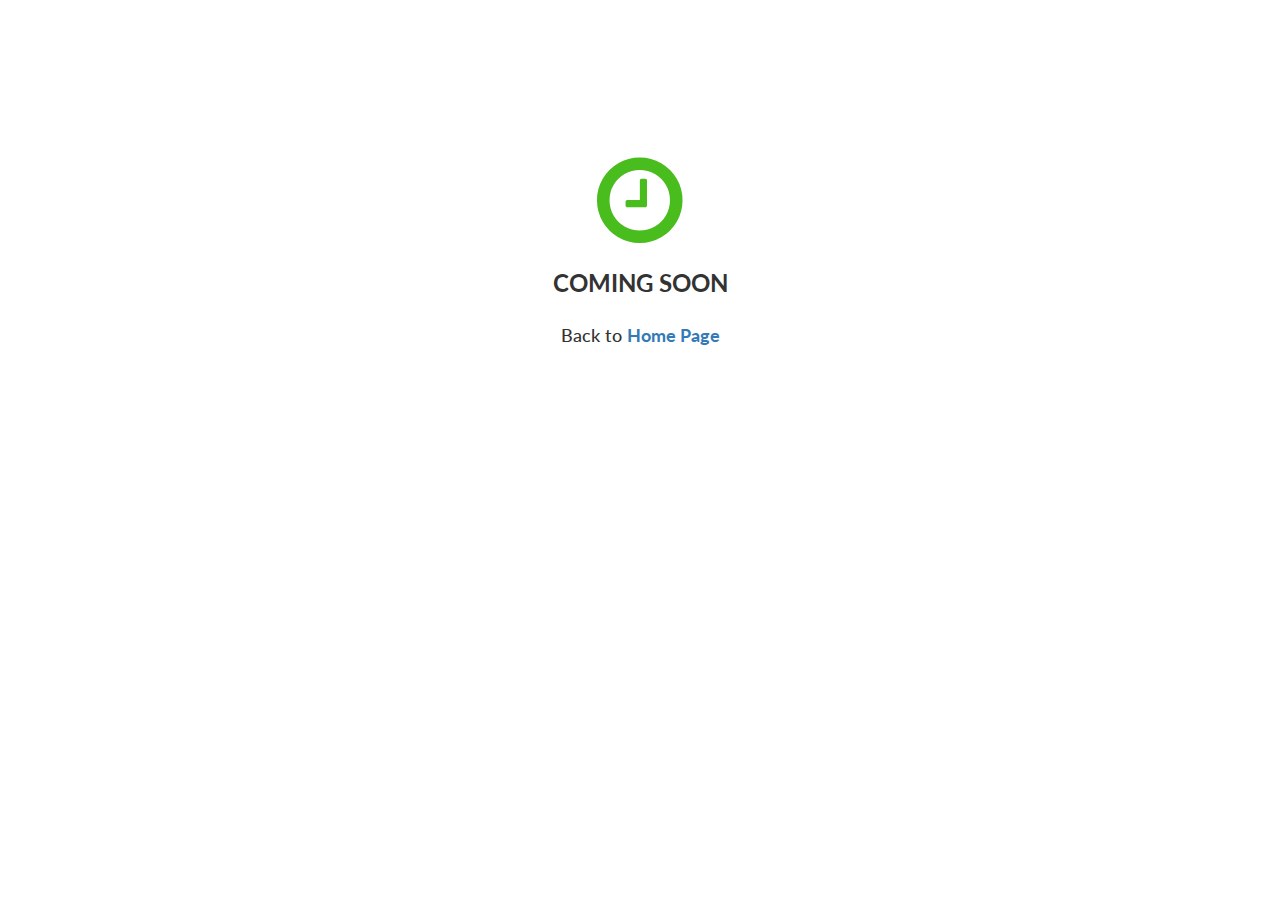
<file: bootstrap-project/comingsoon.html>
<!DOCTYPE html>
<html lang="en">
<head>
		<meta charset="utf-8">
    <meta http-equiv="X-UA-Compatible" content="IE=edge">
    <meta name="viewport" content="width=device-width, initial-scale=1">
    <title>Bootstrap project</title>
    <!-- Bootstrap -->
    <link rel="stylesheet" href="https://maxcdn.bootstrapcdn.com/bootstrap/3.3.7/css/bootstrap.min.css" integrity="sha384-BVYiiSIFeK1dGmJRAkycuHAHRg32OmUcww7on3RYdg4Va+PmSTsz/K68vbdEjh4u" crossorigin="anonymous">
    <!-- css -->
    <link href="css/style.css" rel="stylesheet">
    <!-- fonts -->
    <link href="https://fonts.googleapis.com/css?family=Lato:400,700|Pacifico" rel="stylesheet">
    <link rel="stylesheet" href="font-awesome/css/font-awesome.min.css">
</head>
<body>
  <div class="container text-center" style="margin-top:100px;">
    <i class="fa fa-clock-o" aria-hidden="true" style="font-size: 100px; color: #49bc1e";></i>
    <h3 style="text-transform: uppercase; font-weight: bold;">Coming soon</h3>
    <h4 style="margin-top:30px;">Back to <strong><a href="index.html">Home Page</a></strong></h4>
  </div>
    <!-- jQuery (necessary for Bootstrap's JavaScript plugins) -->
    <script src="https://ajax.googleapis.com/ajax/libs/jquery/1.12.4/jquery.min.js"></script>
    <!-- Include all compiled plugins (below), or include individual files as needed -->
    <script src="https://maxcdn.bootstrapcdn.com/bootstrap/3.3.7/js/bootstrap.min.js" integrity="sha384-Tc5IQib027qvyjSMfHjOMaLkfuWVxZxUPnCJA7l2mCWNIpG9mGCD8wGNIcPD7Txa" crossorigin="anonymous"></script>		
</body>
</html>
</file>
<file: bootstrap-project/css/style.css>
body { 
	padding-top: 50px;
	font-family: 'Lato', sans-serif;
	line-height: normal;
}

/* navigation */
nav ul {
	text-transform: uppercase;
	text-align: center;
	font-weight: bold;
	font-size: 1.1em;
}

.navbar-default {
	background-color: #ffffff;
}

.navbar>.container .navbar-brand, .navbar>.container-fluid .navbar-brand {
	margin: 0;
}

.navbar-default .navbar-nav>li>a {
	color: rgba(0, 0, 0, 0.75);
	padding-right: 25px;
	padding-left: 25px;
}

.navbar-default .navbar-nav>li>a:focus, .navbar-default .navbar-nav>li>a:hover {
	color: #49bc1e;
}

.navbar-default .navbar-nav>li:nth-child(3)>a:hover, .navbar-default .navbar-nav>li:nth-child(3)>a:focus {
	color: rgba(0, 0, 0, 0.9);
}

.navbar-default .navbar-brand:focus, .navbar-default .navbar-brand:hover {
	color: rgba(0, 0, 0, 0.9);
}

.navbar-default .navbar-brand {
	color: rgba(0, 0, 0, 0.75);
	font-family: 'Pacifico', cursive;
	font-size: 1.6em;
	text-transform: none;
	letter-spacing: 1.5px;
	font-weight: normal;
}

.navbar-brand > img {
	display: inline-block;
	margin-top: -13px;
	height: 25px;
	opacity: 0.8;
	margin-left: -3px;
}

.navbar-brand:hover > img, .navbar-brand:focus > img { 
	opacity: 1;
}

ul.navbar-nav {
	float: none;
	display: inline-block;
}

/* hamburger menu */
.navbar-toggle {
	border: none;
}

.navbar-default .navbar-toggle .icon-bar {
	background-color: rgba(0, 0, 0, 0.75);
}

.navbar-default .navbar-toggle:focus .icon-bar, .navbar-default .navbar-toggle:hover .icon-bar {
	background-color: #49bc1e;
}

.navbar-default .navbar-toggle:focus, .navbar-default .navbar-toggle:hover {
	background-color: transparent;
}

.navbar-toggle .icon-bar {
    position: relative;
    transition: transform 500ms ease-in-out;
}

.navbar-toggle.active .icon-bar:nth-of-type(1) {
    top: 6px;
    transform: rotate(45deg);
}

.navbar-toggle.active .icon-bar:nth-of-type(2) {
    background-color: transparent;
}

.navbar-toggle.active .icon-bar:nth-of-type(3) {
    top: -6px;
    transform: rotate(-45deg);
}
/* hamburger menu end */
/* navigation end */

/* header banner */
#header{
	position: relative;
}

#header-content {
	position: absolute;
	top: 38%;
	right: 0;
	color: #ffffff;
	text-align: center;
	width: 44%;
	text-shadow: 2px 2px 5px rgb(87, 87, 87);
}

#header-content>h1{
	font-size: 4em;
	margin: 0;
	text-transform: uppercase;
}

#header-content>h2 {
	font-size: 2em;
	margin: 0.6em;
	font-family: 'Pacifico', cursive;
}

.bg-header {
	opacity: 0.8;
}
/* header banner end */
/* blog */
#blog {
	background-color: #f0f0f0;
}

#blog h2, #gallery h2, #about h2, #contact h2 {
	text-align: center;	
	text-transform: uppercase;
	padding: 60px 10px;
	font-size: 40px;
	color: rgba(0, 0, 0, 0.75);
	margin: 0;
	font-weight: bold;
}

#blog .container {
	text-align: center;
}

.thumbnail {
	border: none;
	padding: 0;
}

.thumbnail a>img:hover {
	opacity: 0.8;
}

.post-info {
	padding-bottom: 0;
}

.post-author {
	border-bottom: 1px dotted #4444c3;
	margin-left: 4px;
	margin-right: 4px;
}

.post-author:hover, .post-author:focus {
	text-decoration: none;
}

.fa-calendar {
	margin-left: 4px;
	margin-right: 4px;
}

.thumbnail h3, p {
	padding: 15px 0px;
}

.blog-text {
	text-align: justify;
	padding: 10px 20px;
	padding-bottom: 0;
}

.post-footer {
	display: flex;
	justify-content: space-between;
	vertical-align: middle;
}

.caption .comments {
	padding: 6px 12px;
}

.badge {
	background-color: #6083a0;
}

.btn-success {
	background-color: #49bc1e;
	border: none;
	border-radius: 8px;
}

.btn-success:hover, .btn-success:focus {
	background-color: #3b901c;
}

.fa-file-text-o {
	margin-right: 5px;
}

.caption > a {
	color: #49bc1e;
}

.caption > a:focus, .caption > a:hover {
	text-decoration: none;
	color: #3b901c;
}
/* blog end */
/* gallery */
/* This Pattern was created by sagive seo (www.sagive.co.il). */
#gallery {
	padding-bottom: 80px;
}

.carousel-control.right, .carousel-control.left {
	background-image: none;
}

.carousel-control {
	opacity: 0.75;
}

.carousel-control:hover, .carousel-control:focus {
	opacity: 1; 	
}
/* blog end */
/* about */
#about {
	padding-bottom: 80px;
	background-color: #87f45e;
}

#about h2 {
	padding-bottom: 80px;
}

#about h3 {
	margin: 0;
}

#about p {
	line-height: 24px;
	font-size: 15px;
	padding-top: 30px;
}
/* about end */
/* contact */
#contact {
	padding-bottom: 80px;
}

.form-control {
	border: 1px solid rgba(73, 188, 30, 0.29);
}

.form-control:focus {
	border-color: #49bc1e;
}

#contact .fa-user, #contact .fa-envelope {
	color: #aaaaaa;
}

#contact .fa-user {
	font-size: 20px;
	margin: 0 2px;
}

#contact .fa-envelope {
	font-size: 16px;
	margin: 0 1.5px;
}

.input-group-addon {
	background-color: #ffffff;
	border: 1px solid rgba(73, 188, 30, 0.29);
}
/* about end */
/* footer */
#footer {
	background-color: #1fb404;
	color: #ffffff;
	padding-top: 20px;
}

#footer h4 {
	padding: 15px 0 15px 0;
}

#footer .footer-info {
	list-style-type: none; 
	padding: 0;
}

#footer .footer-info > li {
	line-height: 30px;
}

#footer .footer-info > li > a {
	color: inherit;
}

#footer .footer-info > li > a:focus {
  text-decoration: none;
}
#footer .footer-info .fa {
	margin-right: 8px;
	font-size: 20px;
}

#footer .footer-info .fa-envelope {
	font-size: 16px;
}
/* newsletter form */
#footer .form-horizontal {
	padding: 0 40px;
}

#footer .form-horizontal .fa {
	color: #aaaaaa;	
}

#footer .form-horizontal .btn-default {
	background-color: #faff7f;
	color: #4b4b4b;
	border: none;
	text-transform: uppercase;
	font-size: 15px;
  font-weight: bold;
	letter-spacing: 1px;
}

#footer .form-horizontal .btn-default:hover {
	background-color: #e8ee6e;
  color: #3a3a3a;
}

#footer .form-horizontal .btn-default:focus {
  outline: none;
}

/* footer copyright */
.footer-bottom p {
	padding-top: 8px;
}

/* Social Links */
.social-nav {
    padding: 0;
    list-style: none;
}

.social-nav li {
    display: inline-flex;
    list-style: none;
	margin-left: 2px;
}

.social-nav a {
    display: inline-block;
    float: left;
    width: 38px;
    height: 38px;
    color: #fff;
    text-decoration: none;
    cursor: pointer;
    text-align: center;
    line-height: 38px;
    background: #000;
    position: relative;
    transition: all 0.5s;
    -ms-transition: all 0.5s;
    -webkit-transition: all 0.5s;
    -moz-transition: all 0.5s;
}

.social-nav a {
    overflow: hidden;
    font-size: 18px;
    border-radius: 4px;
}

.social-nav a:hover {
    background: #fff;
    text-shadow: 0px 0px #d4d4d4, 1px 1px #d4d4d4, 2px 2px #d4d4d4, 3px 3px #d4d4d4, 4px 4px #d4d4d4, 5px 5px #d4d4d4, 6px 6px #d4d4d4, 7px 7px #d4d4d4, 8px 8px #d4d4d4, 9px 9px #d4d4d4, 10px 10px #d4d4d4, 11px 11px #d4d4d4, 12px 12px #d4d4d4, 13px 13px #d4d4d4, 14px 14px #d4d4d4, 15px 15px #d4d4d4, 16px 16px #d4d4d4, 17px 17px #d4d4d4, 18px 18px #d4d4d4, 19px 19px #d4d4d4, 20px 20px #d4d4d4, 21px 21px #d4d4d4, 22px 22px #d4d4d4, 23px 23px #d4d4d4, 24px 24px #d4d4d4, 25px 25px #d4d4d4, 26px 26px #d4d4d4, 27px 27px #d4d4d4, 28px 28px #d4d4d4, 29px 29px #d4d4d4, 30px 30px #d4d4d4;
}

.social-nav .twitter {
    background: #00ACED;
    text-shadow: 0px 0px #0087ba, 1px 1px #0087ba, 2px 2px #0087ba, 3px 3px #0087ba, 4px 4px #0087ba, 5px 5px #0087ba, 6px 6px #0087ba, 7px 7px #0087ba, 8px 8px #0087ba, 9px 9px #0087ba, 10px 10px #0087ba, 11px 11px #0087ba, 12px 12px #0087ba, 13px 13px #0087ba, 14px 14px #0087ba, 15px 15px #0087ba, 16px 16px #0087ba, 17px 17px #0087ba, 18px 18px #0087ba, 19px 19px #0087ba, 20px 20px #0087ba, 21px 21px #0087ba, 22px 22px #0087ba, 23px 23px #0087ba, 24px 24px #0087ba, 25px 25px #0087ba, 26px 26px #0087ba, 27px 27px #0087ba, 28px 28px #0087ba, 29px 29px #0087ba, 30px 30px #0087ba;
}

.social-nav .twitter:hover {
    color: #00ACED;
}

.social-nav .facebook {
    background: #3B579D;
    text-shadow: 0px 0px #2d4278, 1px 1px #2d4278, 2px 2px #2d4278, 3px 3px #2d4278, 4px 4px #2d4278, 5px 5px #2d4278, 6px 6px #2d4278, 7px 7px #2d4278, 8px 8px #2d4278, 9px 9px #2d4278, 10px 10px #2d4278, 11px 11px #2d4278, 12px 12px #2d4278, 13px 13px #2d4278, 14px 14px #2d4278, 15px 15px #2d4278, 16px 16px #2d4278, 17px 17px #2d4278, 18px 18px #2d4278, 19px 19px #2d4278, 20px 20px #2d4278, 21px 21px #2d4278, 22px 22px #2d4278, 23px 23px #2d4278, 24px 24px #2d4278, 25px 25px #2d4278, 26px 26px #2d4278, 27px 27px #2d4278, 28px 28px #2d4278, 29px 29px #2d4278, 30px 30px #2d4278;
}

.social-nav .facebook:hover {
    color: #3B579D;
}

.social-nav .google {
    background: #DD4A3A;
    text-shadow: 0px 0px #c23122, 1px 1px #c23122, 2px 2px #c23122, 3px 3px #c23122, 4px 4px #c23122, 5px 5px #c23122, 6px 6px #c23122, 7px 7px #c23122, 8px 8px #c23122, 9px 9px #c23122, 10px 10px #c23122, 11px 11px #c23122, 12px 12px #c23122, 13px 13px #c23122, 14px 14px #c23122, 15px 15px #c23122, 16px 16px #c23122, 17px 17px #c23122, 18px 18px #c23122, 19px 19px #c23122, 20px 20px #c23122, 21px 21px #c23122, 22px 22px #c23122, 23px 23px #c23122, 24px 24px #c23122, 25px 25px #c23122, 26px 26px #c23122, 27px 27px #c23122, 28px 28px #c23122, 29px 29px #c23122, 30px 30px #c23122;
}

.social-nav .google:hover {
    color: #DD4A3A;
}

.social-nav .linkedin {
    background: #007BB6;
    text-shadow: 0px 0px #005983, 1px 1px #005983, 2px 2px #005983, 3px 3px #005983, 4px 4px #005983, 5px 5px #005983, 6px 6px #005983, 7px 7px #005983, 8px 8px #005983, 9px 9px #005983, 10px 10px #005983, 11px 11px #005983, 12px 12px #005983, 13px 13px #005983, 14px 14px #005983, 15px 15px #005983, 16px 16px #005983, 17px 17px #005983, 18px 18px #005983, 19px 19px #005983, 20px 20px #005983, 21px 21px #005983, 22px 22px #005983, 23px 23px #005983, 24px 24px #005983, 25px 25px #005983, 26px 26px #005983, 27px 27px #005983, 28px 28px #005983, 29px 29px #005983, 30px 30px #005983;
}

.social-nav .linkedin:hover {
    color: #007BB6;
}

.social-nav .pinterest {
    background: #CB2026;
    text-shadow: 0px 0px #9f191e, 1px 1px #9f191e, 2px 2px #9f191e, 3px 3px #9f191e, 4px 4px #9f191e, 5px 5px #9f191e, 6px 6px #9f191e, 7px 7px #9f191e, 8px 8px #9f191e, 9px 9px #9f191e, 10px 10px #9f191e, 11px 11px #9f191e, 12px 12px #9f191e, 13px 13px #9f191e, 14px 14px #9f191e, 15px 15px #9f191e, 16px 16px #9f191e, 17px 17px #9f191e, 18px 18px #9f191e, 19px 19px #9f191e, 20px 20px #9f191e, 21px 21px #9f191e, 22px 22px #9f191e, 23px 23px #9f191e, 24px 24px #9f191e, 25px 25px #9f191e, 26px 26px #9f191e, 27px 27px #9f191e, 28px 28px #9f191e, 29px 29px #9f191e, 30px 30px #9f191e;
}

.social-nav .pinterest:hover {
    color: #CB2026;
}
/* Social Links end */

/* mobile, tablet */
@media (max-width: 767px) {
	body { 
		padding-top: 50px;
	}
		
	#header-content>h1 {
		font-size: 2.5em;
	}

	#header-content>h2 {
		font-size: 1em;
	}
  
	nav ul li {
		margin: 0;
		border-top: none;
	}

	nav ul li:hover {
		border-top: none;
	}
}

@media (max-width: 470px) { 
	#header-content>h1 {
		font-size: 1.3em;
	}

	#header-content>h2 {
		font-size: 0.8em;
	}
  
  #blog h2, #gallery h2, #about h2, #contact h2 {
    font-size: 2.3em;
  }  
}
</file>
<file: simple-digital-clock/style.css>
@font-face {
	font-family: digital;
	src: url(digital1.ttf);
}

body {
	background-color: #171717;
	color: #33D5E5;
	font-family: digital;
	font-size: 130px;
	display: flex;
	justify-content: center;
	align-items: center;
	height: 100vh;
}

div {
	display: flex;
	align-items: center;
	justify-content: center;
	height: 190px;
	width: 510px;
	border: 2px solid #33D5E5;
	border-radius: 50px;
}

/* medium devices */
@media (max-width: 560px) {
	body {
		font-size: 80px;
	}
	div {
		height: 114px;
		width: 306px;
		border-radius: 30px;
	}
}

/* small devices */
@media (max-width: 355px) {
	body {
		font-size: 70px;
	}
	div {
		height: 100px;
		width: 260px;
		border-radius: 25px;
	}
}
</file>
<file: weekly-webdev-challenge35/css/style.css>
/* general */

@import url('https://fonts.googleapis.com/css?family=Kaushan+Script|Montserrat:400,500,700|Roboto:300i,400,500');
section,
footer {
	padding: 100px 0;
}

h3 {
	font-family: 'Kaushan Script', cursive;
	margin: 0;
}

h4 {
	font-family: 'Montserrat', sans-serif;
	text-transform: uppercase;
	font-weight: 600;
	font-size: 30px;
	margin-top: 20px;
}

h5 {
	text-transform: uppercase;
	font-family: 'Montserrat', sans-serif;
	font-size: 14px;
}

p {
	font-family: 'Roboto', sans-serif;
	color: #999999;
}

.section-title {
	text-align: center;
	margin: auto;
	position: relative;
	padding: 0 0 30px 0;
}

.header-line {
	width: 60px;
	height: 3px;
	background-color: #f38181;
	position: absolute;
	bottom: 0;
	left: 50%;
	transform: translateX(-50%);
}

.header-p {
	font-size: 15px;
	width: 85%;
	margin: 40px auto 100px;
	text-align: center;
}


/* general end */


/* home section */

#home {
	height: 1000px;
	background: url(../img/banner.png) no-repeat;
	background-position: top center;
	background-attachment: scroll;
	background-size: cover;
	position: relative;
	color: #ffffff;
}


/* navbar */

.navbar-default {
	font-family: 'Montserrat', sans-serif;
	text-transform: uppercase;
	background-color: transparent;
	border: none;
	padding-top: 30px;
}

.navbar-brand {
	padding: 0 15px;
}

.navbar-default .navbar-nav>li>a {
	color: #ffffff;
	font-size: 13px;
	padding: 8px 0;
	margin-top: -5px;
	margin-right: 45px;
	letter-spacing: 0.5px;
	border-bottom: 3px solid transparent;
}

.navbar-default .navbar-nav>li>a:hover {
	color: #fce38a;
	border-bottom: 3px solid #fce38a;
}

.navbar-default .navbar-nav>li>a:focus {
	color: #ffffff;
	border-bottom: 3px solid transparent;
}

.navbar-default .navbar-nav>.active>a,
.navbar-default .navbar-nav>.active>a:focus,
.navbar-default .navbar-nav>.active>a:hover {
	color: #fce38a;
	border-bottom: 3px solid #fce38a;
}

.navbar-default .navbar-nav>.active>a,
.navbar-default .navbar-nav>.active>a:focus,
.navbar-default .navbar-nav>.active>a:hover {
	background-color: transparent;
}

.shopping-cart:hover,
.shopping-cart:focus {
	border: none !important;
}

.navbar-fixed-top {
	transition: background-color 600ms linear;
}

.navbar-fixed-top.scrolled {
	background-color: #E78382;
}

.navbar-collapse {
	border: none;
}


/* search input */

input[type=search].search-form {
	-webkit-appearance: textfield;
	-webkit-box-sizing: content-box;
	font-family: inherit;
	font-size: 100%;
	outline: none;
	background: transparent url(http://i.imgur.com/LQFCAQV.png) no-repeat 9px center;
	border: solid 1px transparent;
	padding: 8px 10px;
	-webkit-border-radius: 10em;
	-moz-border-radius: 10em;
	border-radius: 10em;
	-webkit-transition: all .5s;
	-moz-transition: all .5s;
	transition: all .5s;
	width: 18px;
	color: transparent;
	cursor: pointer;
	margin-top: -4px;
}

input[type=search].search-form::-webkit-search-decoration,
input[type=search].search-form::-webkit-search-cancel-button {
	display: none;
}

input[type=search].search-form:focus {
	-webkit-box-shadow: 0 0 5px rgba(246, 109, 109, 0.5);
	-moz-box-shadow: 0 0 5px rgba(246, 109, 109, 0.5);
	box-shadow: 0 0 5px rgba(246, 109, 109, 0.5);
	width: 80px;
	padding-left: 35px;
	color: #fff;
	cursor: auto;
	background-color: #db6667;
}

input[type=search].search-form:hover {
	background-color: #db6667;
}

input[type=search].search-form:-moz-placeholder {
	color: transparent;
}

input[type=search].search-form::-webkit-input-placeholder {
	color: transparent;
}


/* search input end */


/* hamburger menu */

.navbar-toggle {
	border: none;
}

.navbar-default .navbar-toggle .icon-bar {
	background-color: #ffffff;
}

.navbar-default .navbar-toggle:focus .icon-bar,
.navbar-default .navbar-toggle:hover .icon-bar {
	background-color: #fce38a;
}

.navbar-default .navbar-toggle:focus,
.navbar-default .navbar-toggle:hover {
	background-color: transparent;
}

.navbar-toggle .icon-bar {
	position: relative;
	transition: transform 500ms ease-in-out;
}

.navbar-toggle.active .icon-bar:nth-of-type(1) {
	top: 6px;
	transform: rotate(45deg);
}

.navbar-toggle.active .icon-bar:nth-of-type(2) {
	background-color: transparent;
}

.navbar-toggle.active .icon-bar:nth-of-type(3) {
	top: -6px;
	transform: rotate(-45deg);
}


/* hamburger menu end */


/* navbar end */


/* header content */

#home .header-content {
	margin-top: 120px;
	position: relative;
}

#home h1 {
	font-family: 'Kaushan Script', cursive;
	font-size: 70px;
}

#home h2 {
	font-family: 'Montserrat', sans-serif;
	text-transform: uppercase;
	font-weight: 600;
	font-size: 140px;
	width: 80%;
}

#home .banner-line {
	background-color: #ffffff;
	bottom: 90px;
}

#home .btn-primary {
	background-color: transparent;
	text-transform: uppercase;
	font-family: 'Montserrat', sans-serif;
	font-weight: 600;
	border: 3px solid #ffffff;
	border-radius: 0;
	width: 160px;
	margin-top: 80px;
	outline: none;
}


/* button animation on hover */

.btn-animation {
	-webkit-transform: perspective(1px) translateZ(0);
	transform: perspective(1px) translateZ(0);
	box-shadow: 0 0 1px transparent;
}

.btn-animation:before {
	content: "";
	position: absolute;
	z-index: -1;
	top: 0;
	bottom: 0;
	left: 0;
	right: 0;
	background: #ef4242;
	-webkit-transform: scaleX(0);
	transform: scaleX(0);
	-webkit-transform-origin: 50%;
	transform-origin: 50%;
	-webkit-transition-property: transform;
	transition-property: transform;
	-webkit-transition-duration: 0.3s;
	transition-duration: 0.3s;
	-webkit-transition-timing-function: ease-out;
	transition-timing-function: ease-out;
}

.btn-animation:hover:before,
.btn-animation:focus:before,
.btn-animation:active:before {
	-webkit-transform: scaleX(1);
	transform: scaleX(1);
}


/* button animation on hover end */


/* header content end */


/* about section */

.image-wrapper {
	position: relative;
	transition: all 0.5s;
	display: inline-block;
}

.image-wrapper:hover {
	cursor: pointer;
	transform: translate(-10px, -10px);
	-webkit-box-shadow: 10px 10px 0px 0px rgba(149, 225, 211, 1);
	-moz-box-shadow: 10px 10px 0px 0px rgba(149, 225, 211, 1);
	box-shadow: 10px 10px 0px 0px rgba(149, 225, 211, 1);
}

.gradient {
	position: absolute;
	width: 100%;
	height: 100%;
	top: 0;
	left: 0;
	max-width: 100%;
	color: #ffffff;
	font-family: 'Montserrat', sans-serif;
	font-weight: 600;
	font-size: 18px;
	text-transform: uppercase;
	display: none;
	background: -moz-linear-gradient(top, rgba(219, 117, 116, 0.9) 0%, rgba(219, 118, 116, 0.9) 1%, rgba(227, 204, 124, 0.9) 100%);
	background: -webkit-linear-gradient(top, rgba(219, 117, 116, 0.9) 0%, rgba(219, 118, 116, 0.9) 1%, rgba(227, 204, 124, 0.9) 100%);
	background: linear-gradient(to bottom, rgba(219, 117, 116, 0.9) 0%, rgba(219, 118, 116, 0.9) 1%, rgba(227, 204, 124, 0.9) 100%);
	filter: progid:DXImageTransform.Microsoft.gradient( startColorstr='#e6db7574', endColorstr='#e6e3cc7c', GradientType=0);
}

.image-wrapper:hover .gradient {
	display: flex;
	justify-content: center;
	align-items: center;
}

.gradient>div>img {
	display: block;
	margin: 0 auto;
}


/* about section end */


/* counter */

#counter {
	background-color: #95e1d3;
	color: #ffffff;
	font-family: 'Montserrat', sans-serif;
	text-align: center;
	padding: 0;
	height: 270px;
}

#counter .col-md-2 {
	height: 270px;
	display: flex;
	justify-content: center;
	align-items: center;
	border-left: 1px solid rgba(255, 255, 255, 0.50);
	padding: 0;
}

#counter .col-md-2:last-child {
	border-right: 1px solid rgba(255, 255, 255, 0.50);
}

.counter-value {
	font-weight: 600;
	font-size: 80px;
}

#counter span {
	text-transform: uppercase;
	font-size: 13px;
	font-weight: 400;
}


/* counter end */


/* services section */

#service .row {
	margin-top: 60px;
	position: relative;
}

#service .row::before {
	content: '';
	position: absolute;
	width: 100%;
	height: 1px;
	background-color: #e5e5e5;
	top: 50%;
}

#service h5,
#service p {
	padding-left: 60px;
}

.service1 {
	background: url(../img/alarm.png) no-repeat;
	margin-bottom: 80px;
}

.service2 {
	background: url(../img/book-icon.png) no-repeat;
}

.service3 {
	background: url(../img/line-graph-icon.png) no-repeat;
	margin-bottom: 80px;
}

.service4 {
	background: url(../img/home-icon.png) no-repeat;
}

.service5 {
	background: url(../img/computer-icon.png) no-repeat;
	margin-bottom: 80px;
}

.service6 {
	background: url(../img/image-icon.png) no-repeat;
}


/* services section end */


/* "between services" section */

#between-services {
	background: url(../img/bg.png) no-repeat center center;
	box-sizing: border-box;
	text-align: center;
	padding-bottom: 0;
	margin-bottom: 50px;
	position: relative;
}

#between-services .section-title {
	margin-bottom: 50px;
}

#between-services img {
	max-width: 100%;
}

#between-services .smartphone {
	position: absolute;
	right: 270px;
	bottom: -90px;
}


/* "between services" section end */


/* service2 section */

#service2 .panel {
	border-radius: 0;
	border-color: #e5e5e5;
	margin-bottom: 10px;
	box-shadow: none;
}

#service2 .panel-heading {
	padding: 22px 60px;
	height: 60px;
	box-sizing: border-box;
}

#service2 .panel>a {
	text-decoration: none;
	color: #333333;
	display: flex;
	justify-content: space-between;
	align-items: center;
}

#service2 .panel>a:hover {
	color: #000000;
}

#service2 .panel h4 {
	font-weight: 500;
	font-size: 14px;
}

#service2 .glyphicon {
	color: #cccccc;
	font-size: 25px;
	margin-top: -5px;
}

#service2 #headingOne {
	background: url(../img/picture-icon.png) no-repeat 15px center;
}

#service2 #headingTwo {
	background: url(../img/equalizer-icon.png) no-repeat 15px center;
}

#service2 #headingThree {
	background: url(../img/bullseye-icon.png) no-repeat 15px center;
}

#service2 .panel-collapse {
	padding: 20px 22px 20px 0;
	border-top: 1px solid #e5e5e5;
}

#service2 .panel-body {
	color: #999999;
	font-style: italic;
	font-family: 'Roboto', sans-serif;
	font-size: 14px;
	line-height: 25px;
	overflow: auto;
	max-height: 131px;
	padding: 0 20px;
}

.panel-default a:after {
	font-family: 'Glyphicons Halflings';
	content: "\e260";
	color: #cccccc;
	margin-right: 15px;
	font-size: 23px;
}

a.collapsed:after {
	content: "\e259";
}


/* styling scrollbar */

#service2 .panel-body::-webkit-scrollbar {
	background-color: transparent;
	width: 5px;
}

#service2 .panel-body::-webkit-scrollbar-track {
	background-color: #f5f5f5;
	border-radius: 10px;
}

#service2 .panel-body::-webkit-scrollbar-thumb {
	background-color: #95e1d3;
	border: 1px solid #95e1d3;
	border-radius: 10px;
}


/* styling scrollbar end */


/* service2 section end */


/* blockquote */

.blockquote1 {
	background: url(../img/speech-icon.png) no-repeat 15% center;
	background-color: #f8f8f8;
	padding: 80px 0;
}

.blockquote1 .carousel-control {
	background-image: none;
	opacity: 1;
	background-color: transparent;
	margin: 0;
	width: 2%;
	margin-top: -30px;
}

.blockquote1 .icon-prev,
.blockquote1 .icon-next {
	color: #cccccc;
	text-shadow: none;
	font-size: 50px;
}

.blockquote1 .quote-text {
	padding: 0 80px 0 320px;
	font-size: 22px;
	font-style: italic;
	line-height: 35px;
}

.blockquote1 .quote-author {
	padding: 0 390px;
	font-family: 'Kaushan Script', cursive;
	color: #333333;
	font-size: 24px;
}

.blockquote1 .quote-line {
	bottom: 15px;
	left: 350px;
}


/* blockquote end */


/* about2 section */

.social-media {
	display: flex;
	font-size: 30px;
	margin: 0 auto;
}

.social-media>div {
	display: flex;
	justify-content: center;
	align-items: center;
	width: 60px;
	height: 60px;
	background-color: #fce38a;
	border: 1px solid #f9bd87;
}

.social-media>div>a {
	color: #f38181;
	text-transform: none;
}

.social-media>div:hover {
	background-color: #f38181;
	border: 1px solid #f38181;
}

.social-media>div:hover>a {
	color: #fff;
}

#about2 ul {
	list-style-type: none;
	padding: 0;
}

#about2 ul>li:first-child {
	font-family: 'Montserrat', sans-serif;
	text-transform: uppercase;
	font-size: 14px;
	font-weight: 500;
	margin-top: 20px;
	margin-bottom: 8px;
}

#about2 ul>li:nth-child(2) {
	font-family: 'Roboto', sans-serif;
	font-style: italic;
	color: #999999;
	font-size: 15px;
}


/* about2 section end */


/* aside logos barbershop */

#logos {
	padding: 50px 0;
	background-color: #f8f8f8;
}


/* aside logos barbershop end */


/* work section */

#work {
	padding-bottom: 30px;
}

#work .col-md-3,
#work .container-fluid {
	padding: 0;
	line-height: 0;
}

.image-wrapper2 {
	position: relative;
	transition: all 0.5s;
	display: inline-block;
}

.image-wrapper2:hover {
	cursor: pointer;
}

.gradient2 {
	position: absolute;
	width: 100%;
	height: 100%;
	top: 0;
	left: 0;
	max-width: 100%;
	color: #ffffff;
	display: none;
	background: -moz-linear-gradient(top, rgba(219, 117, 116, 0.9) 0%, rgba(219, 118, 116, 0.9) 1%, rgba(227, 204, 124, 0.9) 100%);
	background: -webkit-linear-gradient(top, rgba(219, 117, 116, 0.9) 0%, rgba(219, 118, 116, 0.9) 1%, rgba(227, 204, 124, 0.9) 100%);
	background: linear-gradient(to bottom, rgba(219, 117, 116, 0.9) 0%, rgba(219, 118, 116, 0.9) 1%, rgba(227, 204, 124, 0.9) 100%);
	filter: progid:DXImageTransform.Microsoft.gradient( startColorstr='#e6db7574', endColorstr='#e6e3cc7c', GradientType=0);
}

.image-wrapper2:hover .gradient2 {
	display: flex;
	justify-content: center;
	align-items: center;
}

.gradient2>div>img {
	display: block;
	margin: 0 auto;
}

#work ul {
	list-style-type: none;
	padding: 0;
	line-height: 1;
}

#work ul>li:first-child {
	font-family: 'Montserrat', sans-serif;
	text-transform: uppercase;
	font-size: 14px;
	font-weight: 500;
	margin-top: 20px;
	margin-bottom: 8px;
}

#work ul>li:nth-child(2) {
	font-family: 'Roboto', sans-serif;
	font-style: italic;
	font-size: 15px;
}


/* work section end */


/* blockquote 2 */

.blockquote2 {
	background-image: url(../img/joshua.png) !important;
	background-color: #fff;
	padding: 80px 0;
}

.blockquote2 .quote-text {
	padding: 0 80px 0 340px;
	font-size: 22px;
	font-style: italic;
	line-height: 35px;
}

.blockquote2 .quote-author {
	padding: 0 400px;
	font-family: 'Kaushan Script', cursive;
	color: #333333;
	font-size: 24px;
}

.blockquote2 .quote-line {
	bottom: 15px;
	left: 365px;
}


/* blockquote 2 end */


/* clients section */

#clients {
	background: url(../img/bg2.png) no-repeat;
	background-position: top center;
	background-attachment: scroll;
	background-size: cover;
}

#clients .section-title {
	margin-bottom: 90px;
}

.client-wrapper {
	display: flex;
	margin-bottom: 100px;
	padding-right: 40px;
}

.client-wrapper img {
	align-self: flex-start;
}

.client-about {
	padding-left: 25px;
	position: relative;
}

.client-about ul {
	list-style-type: none;
	padding: 0;
	line-height: 1;
}

.client-about ul>li:first-child {
	font-family: 'Montserrat', sans-serif;
	text-transform: uppercase;
	font-size: 14px;
	font-weight: 500;
	margin-bottom: 10px;
}

.client-about ul>li:nth-child(2) {
	font-family: 'Roboto', sans-serif;
	font-style: italic;
	font-size: 15px;
}

.client-about span {
	top: 60px;
	left: 55px;
}

.client-about p {
	margin-top: 45px;
	font-size: 15px;
	line-height: 1.6;
}


/* clients section end */


/* blog section */

#blog .section-title {
	margin-bottom: 90px;
}

.blog-img-wrapper {
	display: inline-block;
	position: relative;
	margin-bottom: 20px;
}

.blog-post-wrapper img:hover,
.blog-post-wrapper h5:hover,
.blog-post-wrapper p:hover,
.blog-post-wrapper span:hover {
	cursor: pointer;
}


/* shine effect */

figure {
	overflow: hidden;
}

.blog-img-wrapper figure {
	position: relative;
}

.blog-img-wrapper figure::before {
	position: absolute;
	top: 0;
	left: -75%;
	z-index: 2;
	display: block;
	content: '';
	width: 50%;
	height: 100%;
	background: -webkit-linear-gradient(left, rgba(255, 255, 255, 0) 0%, rgba(255, 255, 255, .3) 100%);
	background: linear-gradient(to right, rgba(255, 255, 255, 0) 0%, rgba(255, 255, 255, .3) 100%);
	-webkit-transform: skewX(-25deg);
	transform: skewX(-25deg);
}

.blog-img-wrapper figure:hover::before {
	-webkit-animation: shine .95s;
	animation: shine .95s;
}

@-webkit-keyframes shine {
	100% {
		left: 125%;
	}
}

@keyframes shine {
	100% {
		left: 125%;
	}
}


/* shine effect end */

.blog-date {
	position: absolute;
	bottom: 10px;
	left: -10px;
	color: #ffffff;
	background-color: #95e1d3;
	height: 70px;
	width: 60px;
	display: flex;
	justify-content: center;
	align-items: center;
}

.blog-date>ul {
	list-style-type: none;
	padding: 0;
	margin: 0;
	line-height: 1.2;
	text-align: center;
}

.blog-date>ul>li:first-child {
	font-size: 30px;
	font-family: 'Montserrat', sans-serif;
	font-weight: 600;
}

.blog-date>ul>li:nth-child(2) {
	font-family: 'Roboto', sans-serif;
	font-style: italic;
}

.blog-post-wrapper h5:hover {
	color: #000000;
}

.blog-post-wrapper p {
	font-size: 15px;
}

.blog-post-wrapper span {
	font-family: 'Roboto', sans-serif;
	font-style: italic;
	color: #999999;
	margin-right: 10px;
}


/* blog section end */


/* contact section */

#contact {
	background: url(../img/bg3.png) no-repeat;
	background-position: top center;
	background-attachment: scroll;
	background-size: cover;
	padding: 50px 0;
}

#contact img {
	display: block;
	margin: 0 auto;
}

#contact a {
	text-decoration: none;
	color: #f38181;
	display: inline-block;
}

#contact h6 {
	font-size: 24px;
	text-transform: uppercase;
	font-family: 'Montserrat', sans-serif;
	font-weight: 600;
}

#contact .header-line {
	bottom: 18px;
}


/* contact section end */


/* footer */

#footer {
	background-color: #f8f8f8;
	padding-bottom: 10px;
}

#footer .logo-footer {
	margin-bottom: 40px;
}

#footer p {
	line-height: 1.5;
	font-size: 15px;
	margin-bottom: 40px;
}

#footer .span1 {
	font-family: 'Montserrat', sans-serif;
	font-weight: 600;
	font-size: 18px;
}

#footer .span2 {
	font-family: 'Montserrat', sans-serif;
	font-size: 13px;
}

#footer .span3 {
	font-family: 'Roboto', sans-serif;
	color: #999999;
	font-style: italic;
	font-size: 15px;
	margin-right: 15px;
}

#footer a .fa {
	font-size: 18px;
	margin-right: 10px;
	color: #95e1d3;
}

#footer a .fa:hover {
	color: #74c6b7;
}

#footer form {
	margin-top: 30px;
}

#footer form input {
	height: 40px;
	width: 230px;
	padding-left: 10px;
	border: 1px solid #e7e7e7;
	box-shadow: none;
	border-right: none;
}

#footer form input::placeholder {
	color: #cccccc;
	font-family: 'Roboto', sans-serif;
	font-style: italic;
}

#footer form button {
	height: 40px;
	width: 150px;
	border-radius: 0;
	border: none;
	background-color: #95e1d3;
	color: #ffffff;
	font-family: 'Montserrat', sans-serif;
	text-transform: uppercase;
	font-size: 14px;
	font-weight: 500;
	margin-left: -2px;
}

#footer form button:hover,
#footer form button:focus {
	background-color: #74c6b7;
}

#footer h5 {
	margin-bottom: 35px;
}

.blogs-post-wrapper {
	display: flex;
	align-items: center;
	margin-bottom: 35px;
}

.blogs-post-wrapper:hover {
	cursor: pointer;
}

.blogs-post-wrapper ul {
	list-style-type: none;
	padding: 0;
	padding-left: 20px;
	line-height: 1.5;
}

.blogs-post-wrapper ul>li:first-child {
	font-family: 'Montserrat', sans-serif;
	text-transform: uppercase;
	font-size: 12px;
	font-weight: 500;
	margin-bottom: 5px;
}

.blogs-post-wrapper ul>li:nth-child(2) {
	font-family: 'Roboto', sans-serif;
	font-style: italic;
	font-size: 13px;
	color: #999999;
}

.blogs-post-wrapper:hover ul>li:first-child {
	color: #000000;
}

#footer a .instagram-pics {
	margin-bottom: 20px !important;
}

#footer .instagram-section {
	display: inline-block;
}

#footer .view-more-instagram {
	font-family: 'Roboto', sans-serif;
	font-style: italic;
	font-size: 12px;
	color: #333333;
}

#footer .view-more-instagram:hover {
	color: #000000;
}

#footer .copyright {
	text-align: center;
	margin: 0;
	margin-bottom: 10px;
	font-family: 'Montserrat', sans-serif;
	font-size: 13px;
	color: #333333;
}

#footer .footer-author {
	color: #f38181;
}


/* footer end */


/* ------------------------- */


/* ----------MEDIA---------- */


/* ------------------------- */

@media (max-width: 1200px) {
	#between-services .smartphone {
		right: 180px;
	}
	#service2 .panel-body {
		max-height: 105px;
	}
	#service2 .panel-heading {
		padding: 15px 60px;
		height: auto;
		box-sizing: border-box;
	}
	#service2 .glyphicon {
		font-size: 15px;
		margin: 0;
	}
	#footer form input {
		height: 40px;
		width: 190px;
		padding-left: 10px;
	}
	#footer form button {
		height: 40px;
		width: 120px;
	}
}


/* medium */

@media (max-width: 991px) {
	.header-p {
		font-size: 13px;
		width: 100%;
		margin: 20px auto;
	}
	.navbar-default .navbar-nav>li>a {
		margin-right: 25px;
	}
	#home h1 {
		font-size: 50px;
	}
	#home h2 {
		font-size: 100px;
	}
	.image-wrapper {
		margin-bottom: 30px;
	}
	#counter {
		height: 120px;
	}
	#counter .col-md-2 {
		height: 120px;
	}
	.counter-value {
		font-size: 50px;
	}
	#counter span {
		font-size: 10px;
	}
	#service .row::before {
		display: none;
	}
	.service-wrapper {
		margin-bottom: 15px;
	}
	#between-services .smartphone {
		right: 70px;
	}
	#service2 .panel-group {
		margin-top: 30px;
	}
	.blockquote1 {
		background: url(../img/speech-icon.png) no-repeat center 2%;
		background-size: 60px;
		background-color: #f8f8f8;
	}
	.blockquote1 .quote-text {
		padding: 0 60px 0 60px;
		font-size: 22px;
		font-style: italic;
		line-height: 35px;
	}
	.blockquote1 .quote-author {
		padding: 0 130px;
		font-family: 'Kaushan Script', cursive;
		color: #333333;
		font-size: 24px;
	}
	.blockquote1 .quote-line {
		left: 90px;
	}
	#about2 ul {
		margin-bottom: 30px;
	}
	#about2 ul>li:first-child {
		margin-top: 0;
		margin-bottom: 3px;
	}
	.blockquote2 {
		background: url(../img/joshua.png) no-repeat center 2%;
		background-size: 60px;
		background-color: #ffffff;
	}
	.client-wrapper {
		padding-right: 0;
	}
	#blog .col-md-4 {
		text-align: center;
	}
	.blog-img-wrapper img {
		margin: 0 auto;
		margin-top: 30px;
	}
	#footer {
		text-align: center;
	}
	#footer h5 {
		margin-top: 40px;
	}
	#footer .instagram-pics {
		margin: 0 auto;
	}
}


/* mobile devices */

@media (max-width: 767px) {
	/* navbar */
	.navbar-default {
		background-color: #E78382;
		text-align: center;
	}
	.navbar-default .navbar-nav>li>a {
		padding: 12px;
		margin: 0;
		border: none;
	}
	.navbar-default .navbar-nav>.active>a,
	.navbar-default .navbar-nav>.active>a:focus,
	.navbar-default .navbar-nav>.active>a:hover {
		border: none;
		color: #fce38a;
	}
	.navbar-default .navbar-nav>li>a:hover,
	.navbar-default .navbar-nav>li>a:focus {
		color: #fce38a;
		border: none;
	}
	.navbar-fixed-top {
		padding: 10px;
	}
	.navbar-default .navbar-brand {
		padding: 15px;
	}
	input[type=search].search-form {
		padding: 8px 10px;
		margin-top: 2px;
		margin-left: 6px;
	}
	input[type=search].search-form:focus {
		width: 120px;
	}
	#home h1 {
		font-size: 40px;
	}
	#home h2 {
		width: 100%;
		font-size: 80px;
	}
	#counter {
		height: auto;
	}
	#counter .col-md-2 {
		display: block;
		height: auto;
		padding: 10px;
		border-bottom: 1px solid rgba(255, 255, 255, 0.50);
	}
	#between-services .smartphone {
		right: 0;
		height: 400px;
	}
	#service2 .panel h4 {
		font-size: 12px;
	}
	#service2 .panel-body {
		font-size: 12px;
	}
	.blockquote1 .quote-text {
		font-size: 16px;
		line-height: 20px;
	}
	.blockquote1 .quote-author {
		padding: 0 110px;
		font-size: 20px;
	}
	.blockquote1 .quote-line {
		bottom: 13px;
		left: 80px;
		width: 40px;
	}
	#footer form input {
		border: 1px solid #e7e7e7;
		border-right: 1px solid #e7e7e7;
	}
	#footer form button {
		margin-left: 0;
	}
}


/* extra small */

@media (max-width: 550px) {
	#home h1 {
		font-size: 25px;
	}
	#home h2 {
		font-size: 40px;
	}
	#between-services .smartphone {
		bottom: -50px;
		height: 250px;
	}
	#service2 .panel-heading {
		padding: 15px 30px 15px 60px;
	}
	.blockquote1 .quote-text {
		font-size: 14px;
	}
	.blockquote1 .quote-author {
		font-size: 15px;
		padding: 0 0 0 95px;
	}
	.blockquote1 .quote-line {
		bottom: 10px;
		left: 75px;
		width: 30px;
		height: 2px;
	}
	.social-media>div {
		width: 40px;
		height: 40px;
		font-size: 20px;
	}
	.client-wrapper {
		display: block;
		text-align: center;
		margin-bottom: 100px;
		padding-right: 0;
	}
	.client-about {
		padding-left: 0;
	}
	.client-wrapper img {
		text-align: center;
		margin: 0 auto;
		margin-bottom: 30px;
	}
	.client-wrapper span {
		left: 50%;
		transform: translateX(-50%);
	}
}


/* large */

@media (min-width: 1536px) {
	#between-services .smartphone {
		right: 350px;
	}
	.blockquote1 {
		background: url(../img/speech-icon.png) no-repeat 20% center;
	}
}

@media (min-width: 1900px) {
	#between-services .smartphone {
		right: 550px;
	}
	.blockquote1 {
		background: url(../img/speech-icon.png) no-repeat 27% center;
	}
}


/* extra large */

@media (min-width: 2550px) {
	#between-services .smartphone {
		right: 850px;
	}
	.blockquote1 {
		background: url(../img/speech-icon.png) no-repeat 33% center;
	}
}
</file>
